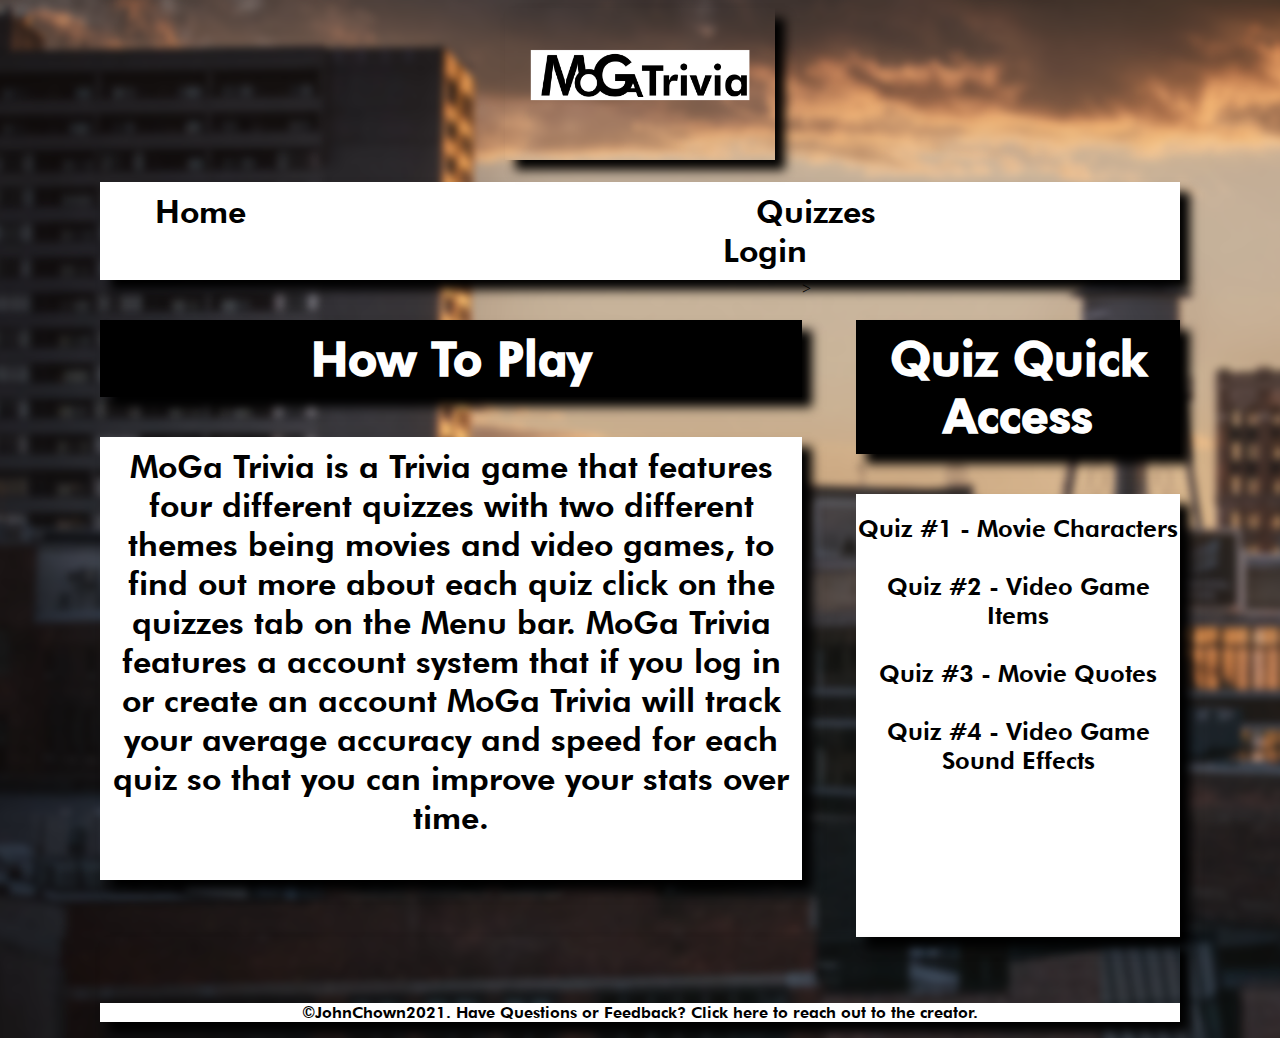
<file: index.html>
<!DOCTYPE html>

<html lang="en">
<head>
    <meta charset="UTF-8">
    <meta http-equiv="X-UA-Compatible" content="IE=edge">
    <meta name="viewport" content="width=device-width, initial-scale=1.0">
    <title>MoGa Trivia</title>
    <link rel="stylesheet" href="css/home_page_stylesheet.css">
</head>
<body>


    <header>
        <a class="img_link" href="/index.html"><img src="/images/webapp_logo_header.png" alt="webapp_logo_header" width="25%" height="25%"></a>
        <br><br>
        <nav>
            <a href="/index.html">Home</a>
            &nbsp;&nbsp;&nbsp;&nbsp;&nbsp;&nbsp;&nbsp;&nbsp;&nbsp;&nbsp;&nbsp;&nbsp;
            &nbsp;&nbsp;&nbsp;&nbsp;&nbsp;&nbsp;&nbsp;&nbsp;&nbsp;&nbsp;&nbsp;&nbsp;
            
            <a href="/html/quizzes_page.html">Quizzes</a>
            &nbsp;&nbsp;&nbsp;&nbsp;&nbsp;&nbsp;&nbsp;&nbsp;&nbsp;&nbsp;&nbsp;&nbsp;
            &nbsp;&nbsp;&nbsp;&nbsp;&nbsp;&nbsp;&nbsp;&nbsp;&nbsp;&nbsp;&nbsp;&nbsp;
            
            <a href="/html/login_page.html">Login</a>
        </nav>
    </header>


    <main>

       
        <section class="htp">

            <h2 class="head_htp">How To Play</h2>

            <p class="desc">
                MoGa Trivia is a Trivia game that features four different quizzes 
                with two different themes being movies and video games, 
                to find out more about each quiz click on the quizzes tab on the Menu bar. 
                MoGa Trivia features a account system that if you log in or create an account
                MoGa Trivia will track your average accuracy and speed for each quiz 
                so that you can improve your stats over time.
            </p>
 
        </section>

        <section class="qqa">
            
            <h2 class="head_qqa">Quiz Quick Access</h2>
            <div class="quiz_links">
                <!--Add Links to each individual quiz when finished with them, adding filler links for css purposes-->
                
            <a href="/html/quiz1.html">Quiz #1 - Movie Characters</a> <br><br>
            <a href="/html/quiz2.html">Quiz #2 - Video Game Items</a> <br><br>
            <a href="/html/quiz3.html">Quiz #3 - Movie Quotes</a> <br><br>
            <a href="/html/quiz4.html">Quiz #4 - Video Game Sound Effects</a>
            
            </div>
            
        </section>>
    
    </main>

    
    <footer>
        
        <p class="foot_p">&copy;JohnChown2021. Have Questions or Feedback? Click <a href="mailto:johnchown@oakland.edu">here</a> to reach out to the creator.</p>
       
    </footer>
</body>
</html>
</file>
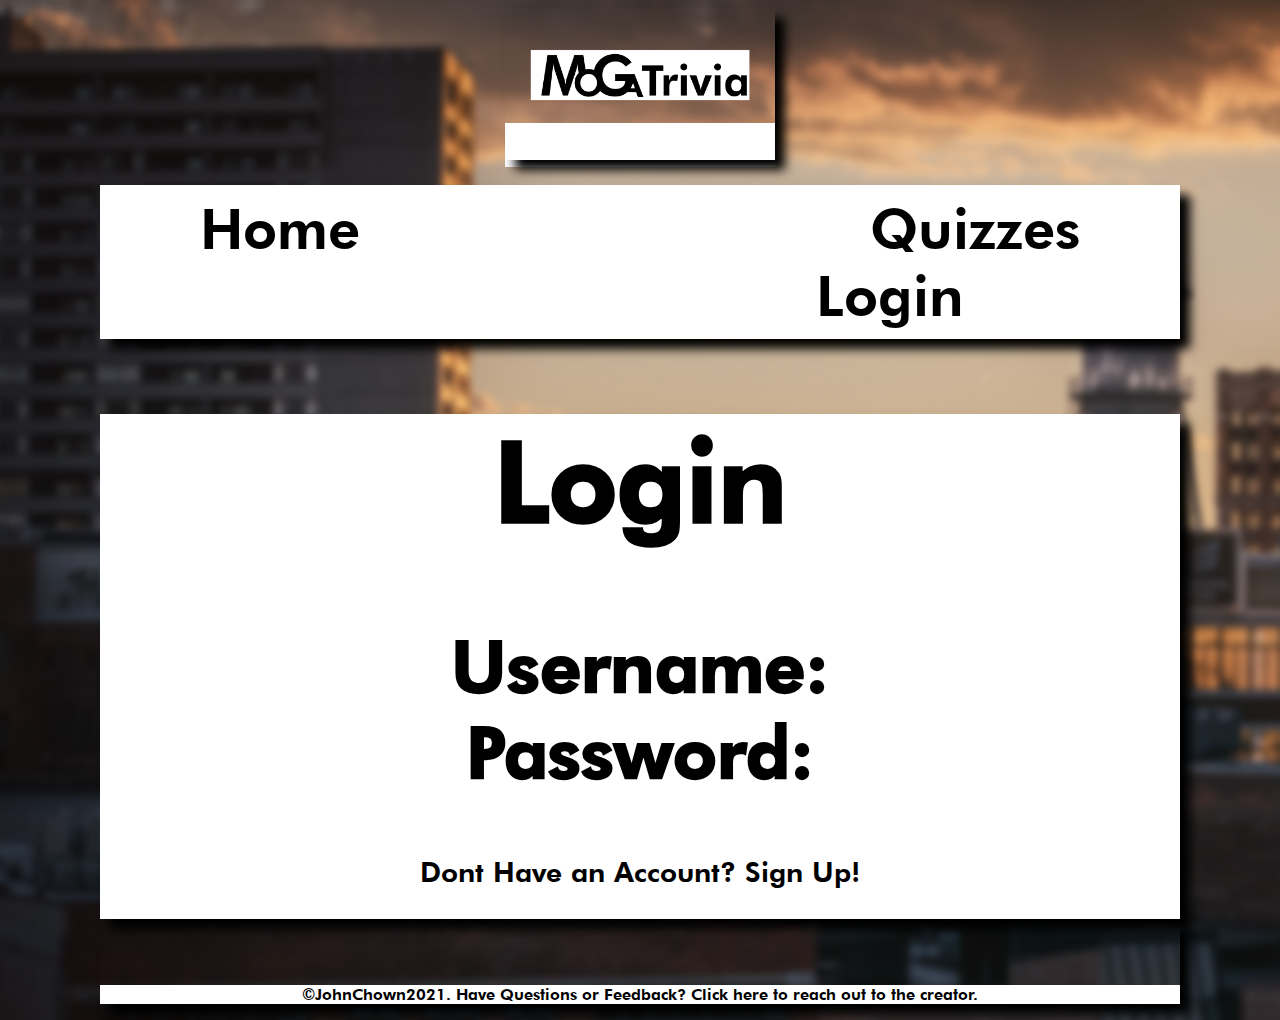
<file: html/login_page.html>
<!DOCTYPE html>
<!DOCTYPE html>
<html lang="en">
<head>
    <meta charset="UTF-8">
    <meta http-equiv="X-UA-Compatible" content="IE=edge">
    <meta name="viewport" content="width=device-width, initial-scale=1.0">
    <title>MoGa Trivia - Login</title>
    <link rel="stylesheet" href="/css/login_page_stylesheet.css">
</head>
<body>
    <header>
        <a class="img_link" href="/index.html"><img src="/images/webapp_logo_header.png" alt="webapp_logo_header" width="25%" height="25%"></a>
        <br><br>
        <nav>
            <a href="/index.html">Home</a>
            &nbsp;&nbsp;&nbsp;&nbsp;&nbsp;&nbsp;&nbsp;&nbsp;&nbsp;&nbsp;&nbsp;&nbsp;
            &nbsp;&nbsp;&nbsp;&nbsp;&nbsp;&nbsp;&nbsp;&nbsp;&nbsp;&nbsp;&nbsp;&nbsp;
            
            <a href="/html/quizzes_page.html">Quizzes</a>
            &nbsp;&nbsp;&nbsp;&nbsp;&nbsp;&nbsp;&nbsp;&nbsp;&nbsp;&nbsp;&nbsp;&nbsp;
            &nbsp;&nbsp;&nbsp;&nbsp;&nbsp;&nbsp;&nbsp;&nbsp;&nbsp;&nbsp;&nbsp;&nbsp;
            
            <a href="/html/login_page.html">Login</a>
        </nav>
    </header>

    <main>
        <h1>Login</h1>
        <h2>Username: <br>
            Password:
        </h2>

        <a href="/html/signup_page.html">Dont Have an Account? Sign Up!</a>
    </main>

    <footer>
        
        <p class="foot_p">&copy;JohnChown2021. Have Questions or Feedback? Click <a class="here" href="mailto:johnchown@oakland.edu">here</a> to reach out to the creator.</p>
       
    </footer>

</body>
</html>
</file>
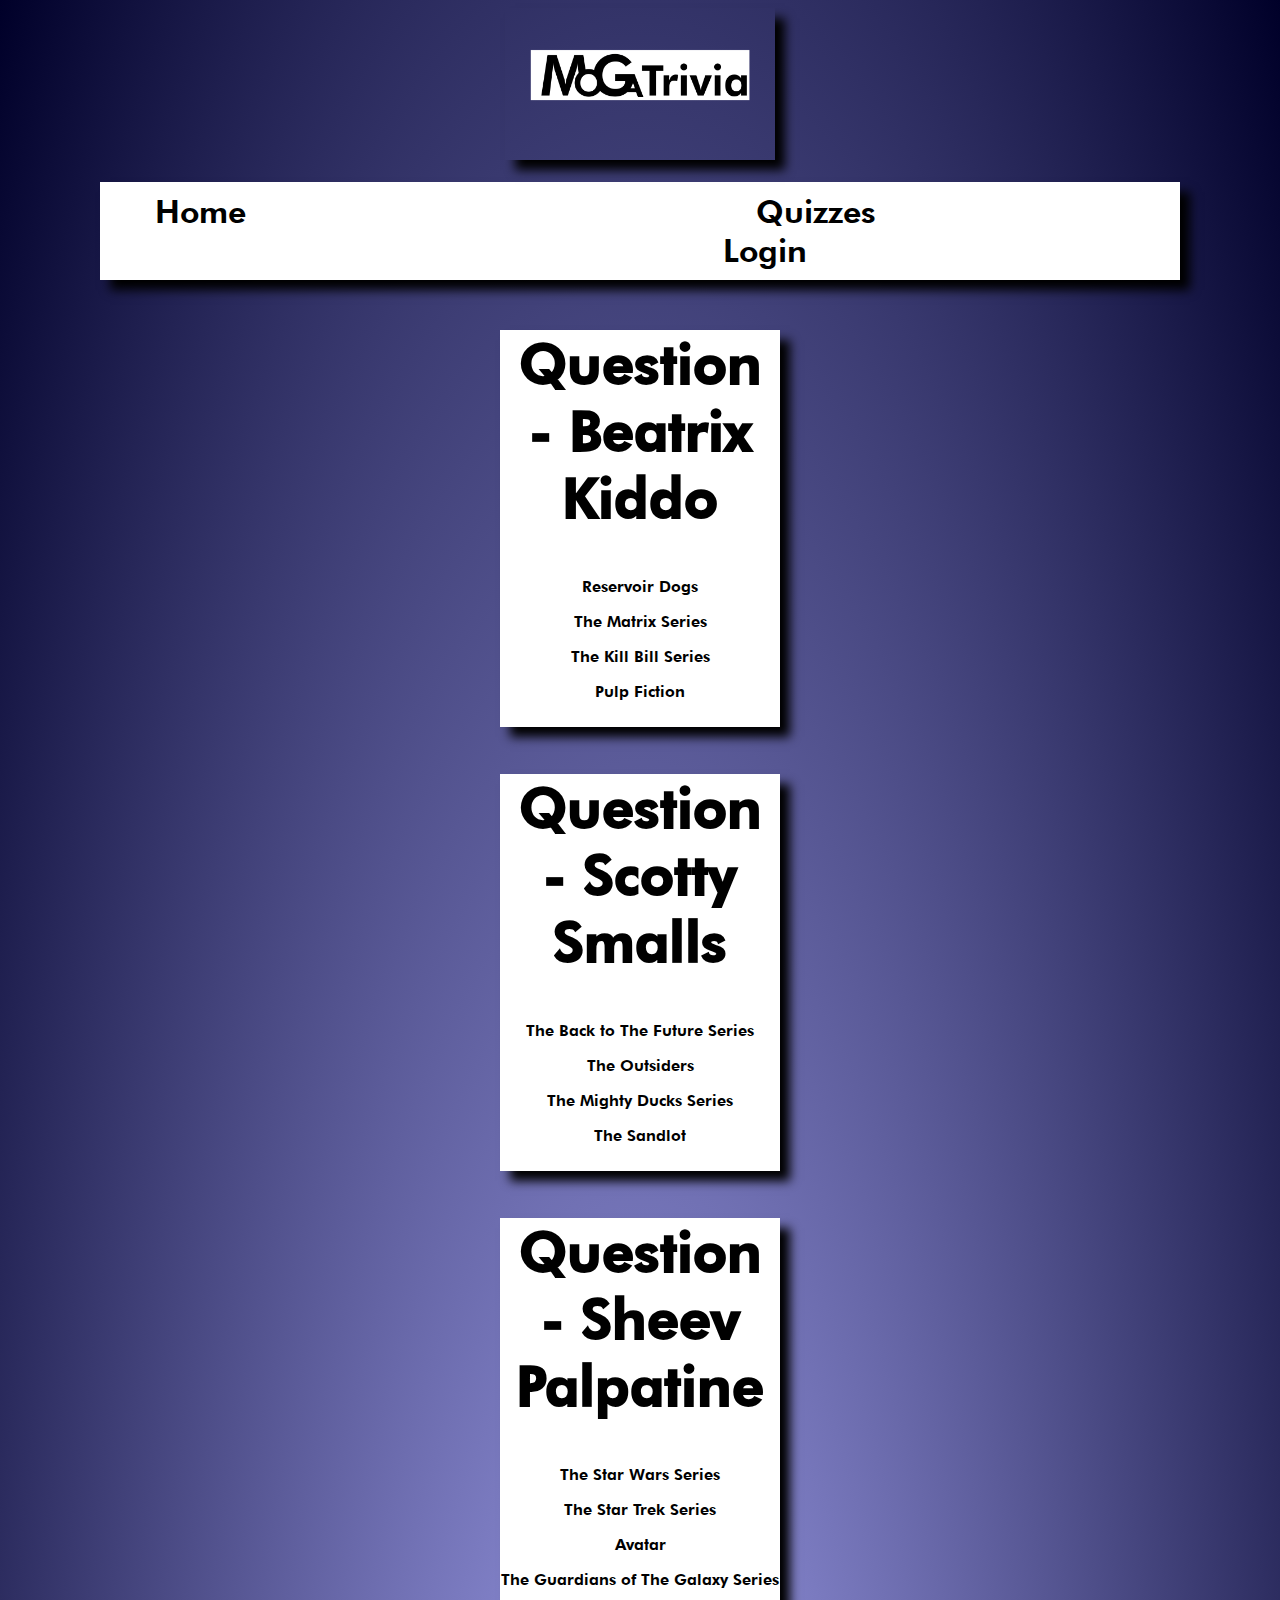
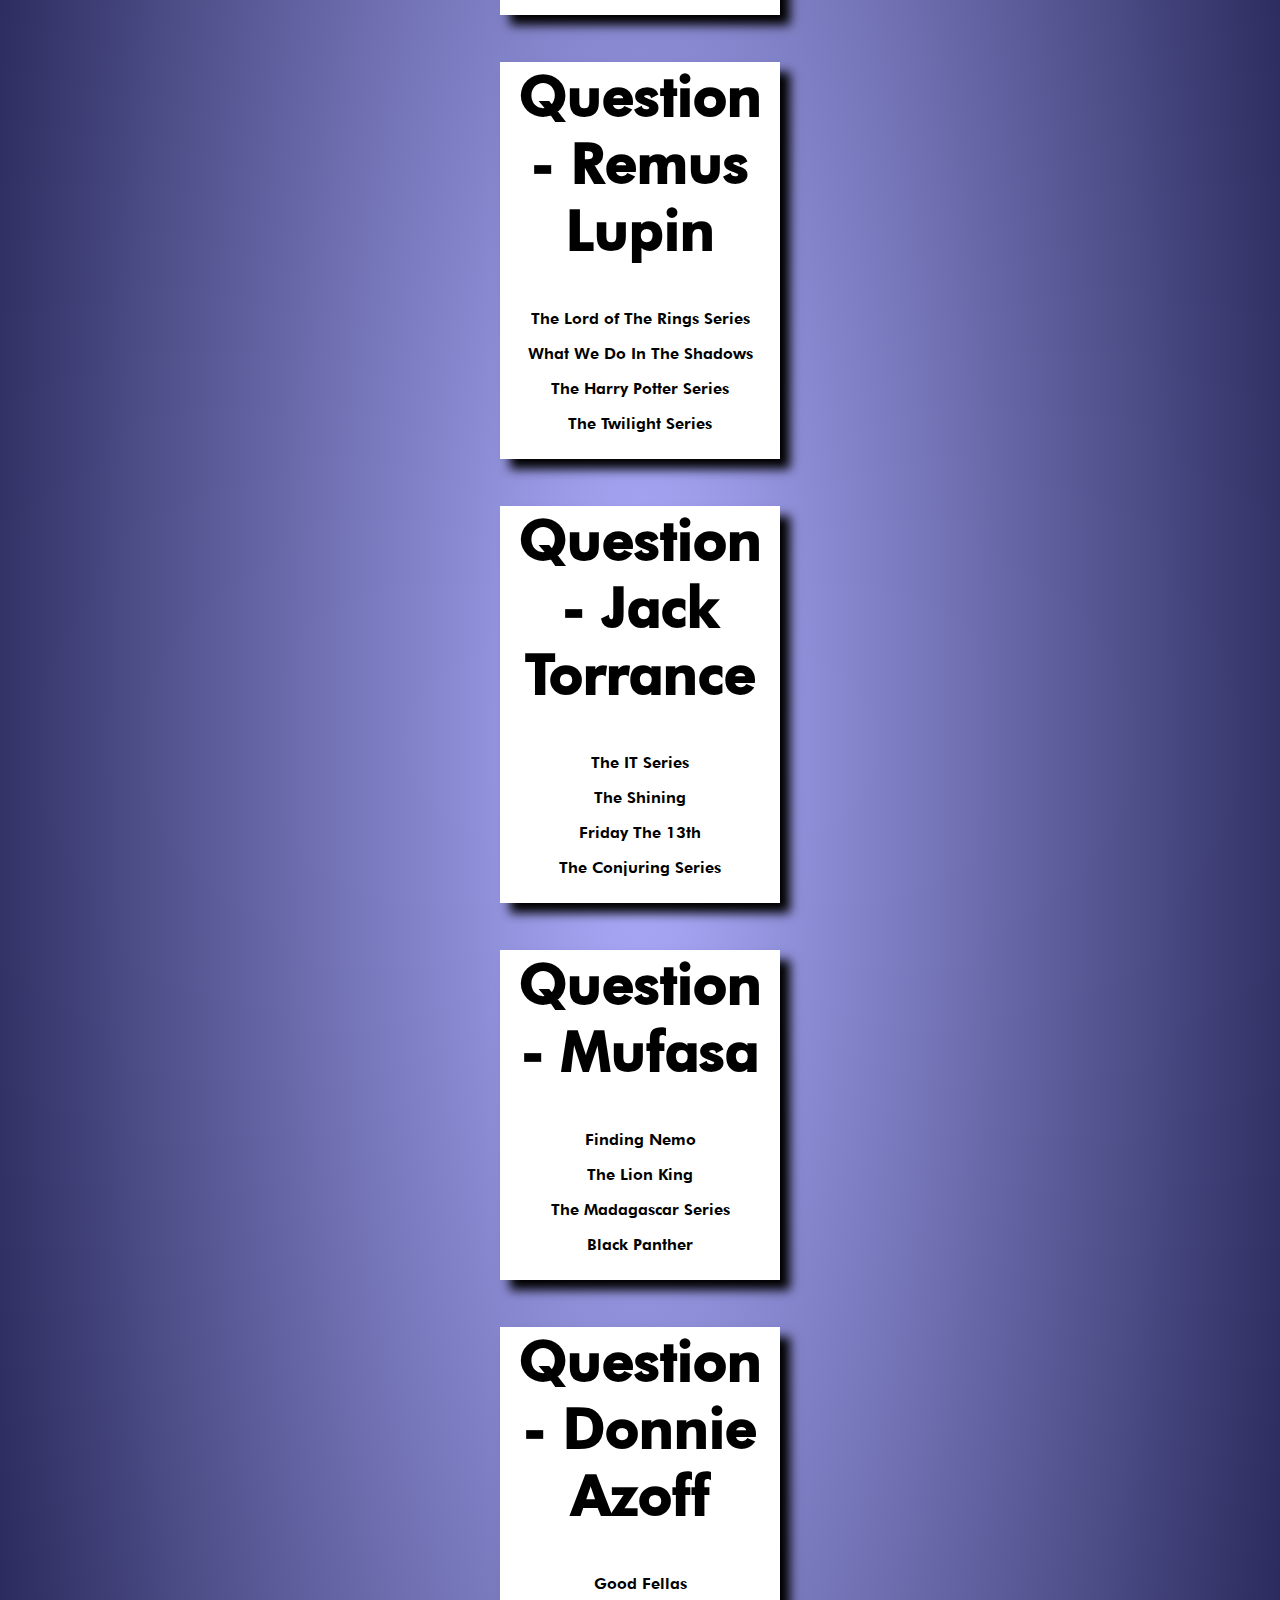
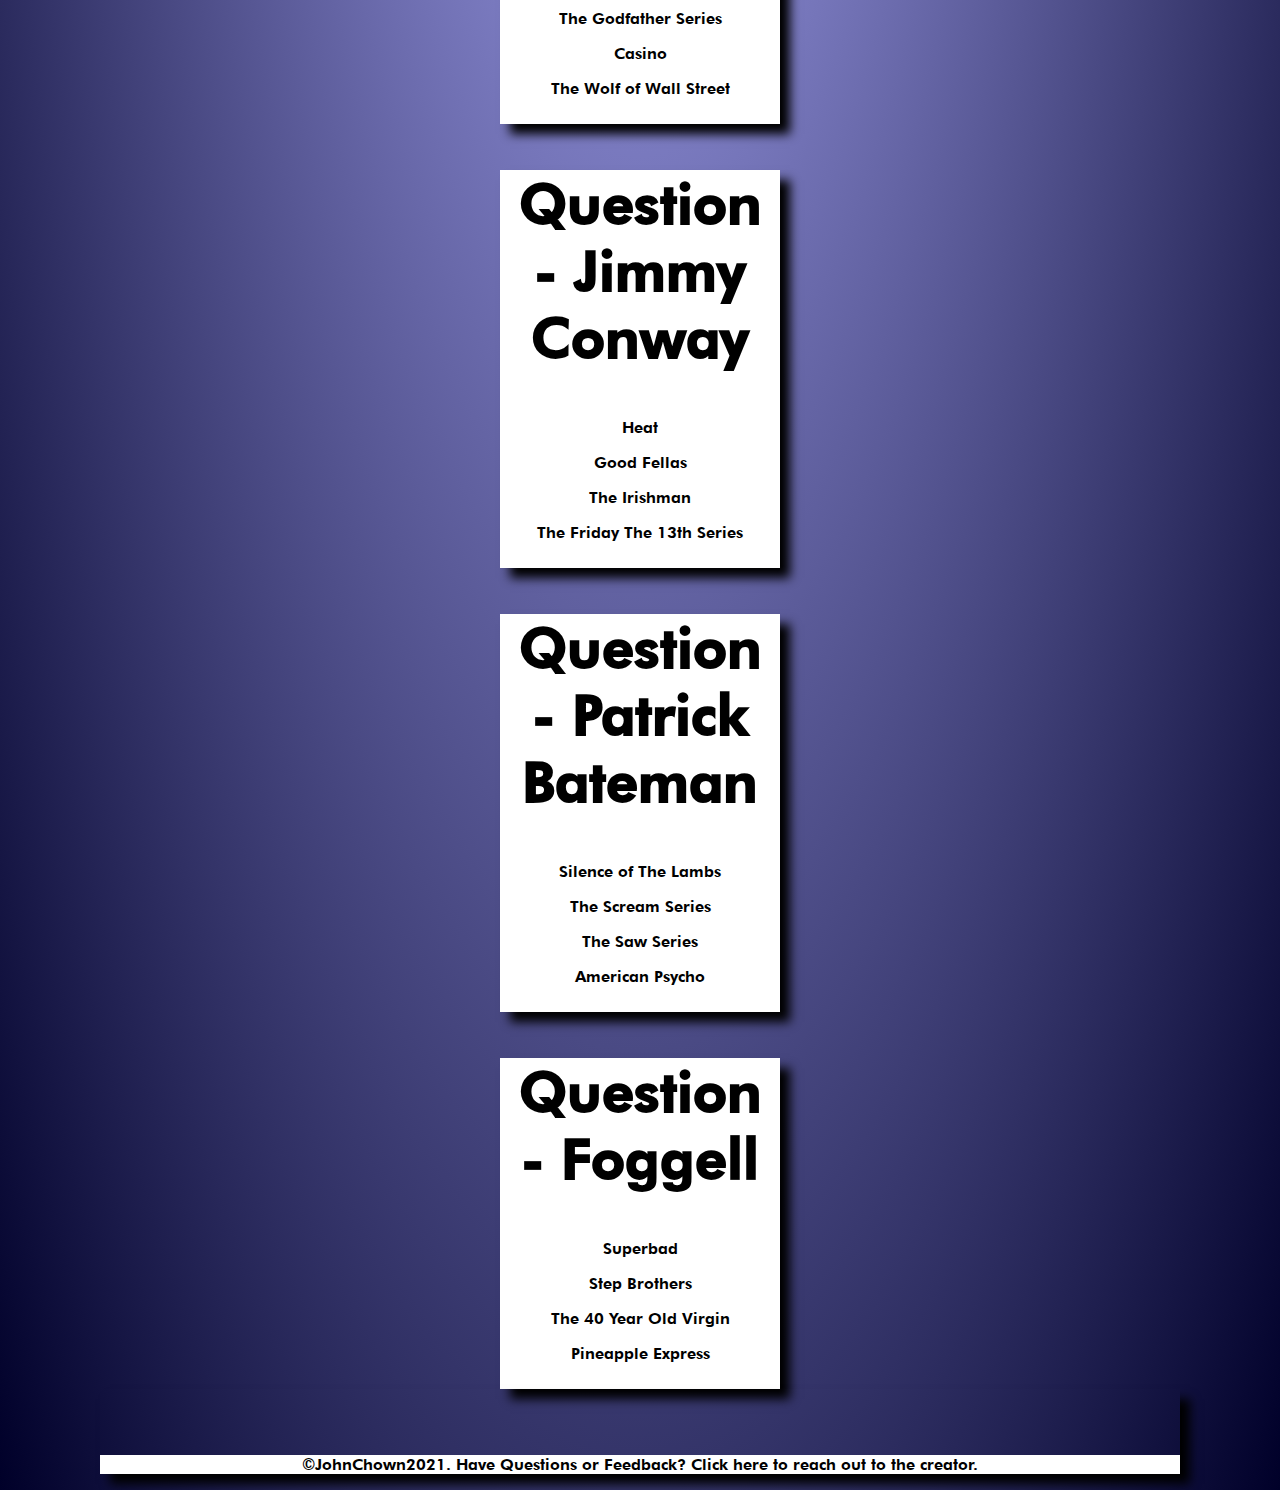
<file: html/quiz1.html>
<!DOCTYPE html>
<!DOCTYPE html>
<html lang="en">
<head>
    <meta charset="UTF-8">
    <meta http-equiv="X-UA-Compatible" content="IE=edge">
    <meta name="viewport" content="width=device-width, initial-scale=1.0">
    <title>MoGa Trivia - Quiz 1</title>
    <link rel="stylesheet" href="/css/text_quiz_stylesheet.css">
</head>
<body>
    <header>
        <a class="img_link" href="/index.html"><img src="/images/webapp_logo_header.png" alt="webapp_logo_header" width="25%" height="25%"></a>
        <br><br>
        <nav>
            <a href="/index.html">Home</a>
            &nbsp;&nbsp;&nbsp;&nbsp;&nbsp;&nbsp;&nbsp;&nbsp;&nbsp;&nbsp;&nbsp;&nbsp;
            &nbsp;&nbsp;&nbsp;&nbsp;&nbsp;&nbsp;&nbsp;&nbsp;&nbsp;&nbsp;&nbsp;&nbsp;
            
            <a href="/html/quizzes_page.html">Quizzes</a>
            &nbsp;&nbsp;&nbsp;&nbsp;&nbsp;&nbsp;&nbsp;&nbsp;&nbsp;&nbsp;&nbsp;&nbsp;
            &nbsp;&nbsp;&nbsp;&nbsp;&nbsp;&nbsp;&nbsp;&nbsp;&nbsp;&nbsp;&nbsp;&nbsp;
            
            <a href="/html/login_page.html">Login</a>
        </nav>
    </header>

    <main>
        <div class="q1">
            <h2>Question - Beatrix Kiddo</h2>
            <p id="q1_q1_a1">
            Reservoir Dogs
            </p>
            <p id="q1_q1_a2">
            The Matrix Series
            </p>
            <p id="q1_q1_a3">
            The Kill Bill Series
            </p>
            <p id="q1_q1_a4">
            Pulp Fiction
            </p>
        </div>
        
     
        <div class="q2">
            <h2>Question - Scotty Smalls</h2>
            <p id="q1_q2_a1">
               The Back to The Future Series
            </p>
            <p id="q1_q2_a2">
                The Outsiders
            </p>
            <p id="q1_q2_a3">
                The Mighty Ducks Series
            </p>
            <p id="q1_q2_a4">
                The Sandlot
            </p>
        </div>


        <div class="q3">
            <h2>Question - Sheev Palpatine</h2>
            <p id="q1_q3_a1">
                The Star Wars Series
            </p>
            <p id="q1_q3_a2">
                The Star Trek Series
            </p>
            <p id="q1_q3_a3">
                Avatar
            </p>
            <p id="q1_q3_a4">
                The Guardians of The Galaxy Series
            </p>
        </div>


        <div class="q4">
            <h2>Question - Remus Lupin</h2>
            <p id="q1_q4_a1">
                The Lord of The Rings Series
            </p>
            <p id="q1_q4_a2">
                What We Do In The Shadows
            </p>
            <p id="q1_q4_a3">
                The Harry Potter Series
            </p>
            <p id="q1_q4_a4">
                The Twilight Series
            </p>
        </div>


        <div class="q5">
            <h2>Question - Jack Torrance</h2>
            <p id="q1_q5_a1">
                The IT Series
            </p>
            <p id="q1_q5_a2">
                The Shining
            </p>
            <p id="q1_q5_a3">
                Friday The 13th
            </p>
            <p id="q1_q5_a4">
                The Conjuring Series
            </p>
        </div>


        <div class="q6">
            <h2>Question - Mufasa</h2>
            <p id="q1_q6_a1">
                Finding Nemo
            </p>
            <p id="q1_q6_a2">
                The Lion King
            </p>
            <p id="q1_q6_a3">
                The Madagascar Series
            </p>
            <p id="q1_q6_a4">
                Black Panther
            </p>
        </div>


        <div class="q7">
            <h2>Question - Donnie Azoff</h2>
            <p id="q1_q7_a1">
                Good Fellas
            </p>
            <p id="q1_q7_a2">
                The Godfather Series
            </p>
            <p id="q1_q7_a3">
                Casino
            </p>
            <p id="q1_q7_a4">
                The Wolf of Wall Street
            </p>
        </div>


        <div class="q8">
            <h2>Question - Jimmy Conway</h2>
            <p id="q1_q8_a1">
                Heat
            </p>
            <p id="q1_q8_a2">
                Good Fellas
            </p>
            <p id="q1_q8_a3">
                The Irishman
            </p>
            <p id="q1_q8_a4">
                The Friday The 13th Series
            </p>
        </div>


        <div class="q9">
            <h2>Question - Patrick Bateman</h2>
            <p id="q1_q9_a1">
                Silence of The Lambs
            </p>
            <p id="q1_q9_a2">
                The Scream Series
            </p>
            <p id="q1_q9_a3">
                The Saw Series
            </p>
            <p id="q1_q9_a4">
                American Psycho
            </p>
        </div>


        <div class="q10">
            <h2>Question - Foggell</h2>
            <p id="q1_q10_a1">
                Superbad
            </p>
            <p id="q1_q10_a2">
                Step Brothers
            </p>
            <p id="q1_q10_a3">
                The 40 Year Old Virgin
            </p>
            <p id="q1_q10_a4">
                Pineapple Express
            </p>
        </div>               
    </main>

    <footer>
        <p class="foot_p">&copy;JohnChown2021. Have Questions or Feedback? Click <a class="here" href="mailto:johnchown@oakland.edu">here</a> to reach out to the creator.</p>
    </footer>


</body>
</html>
</file>
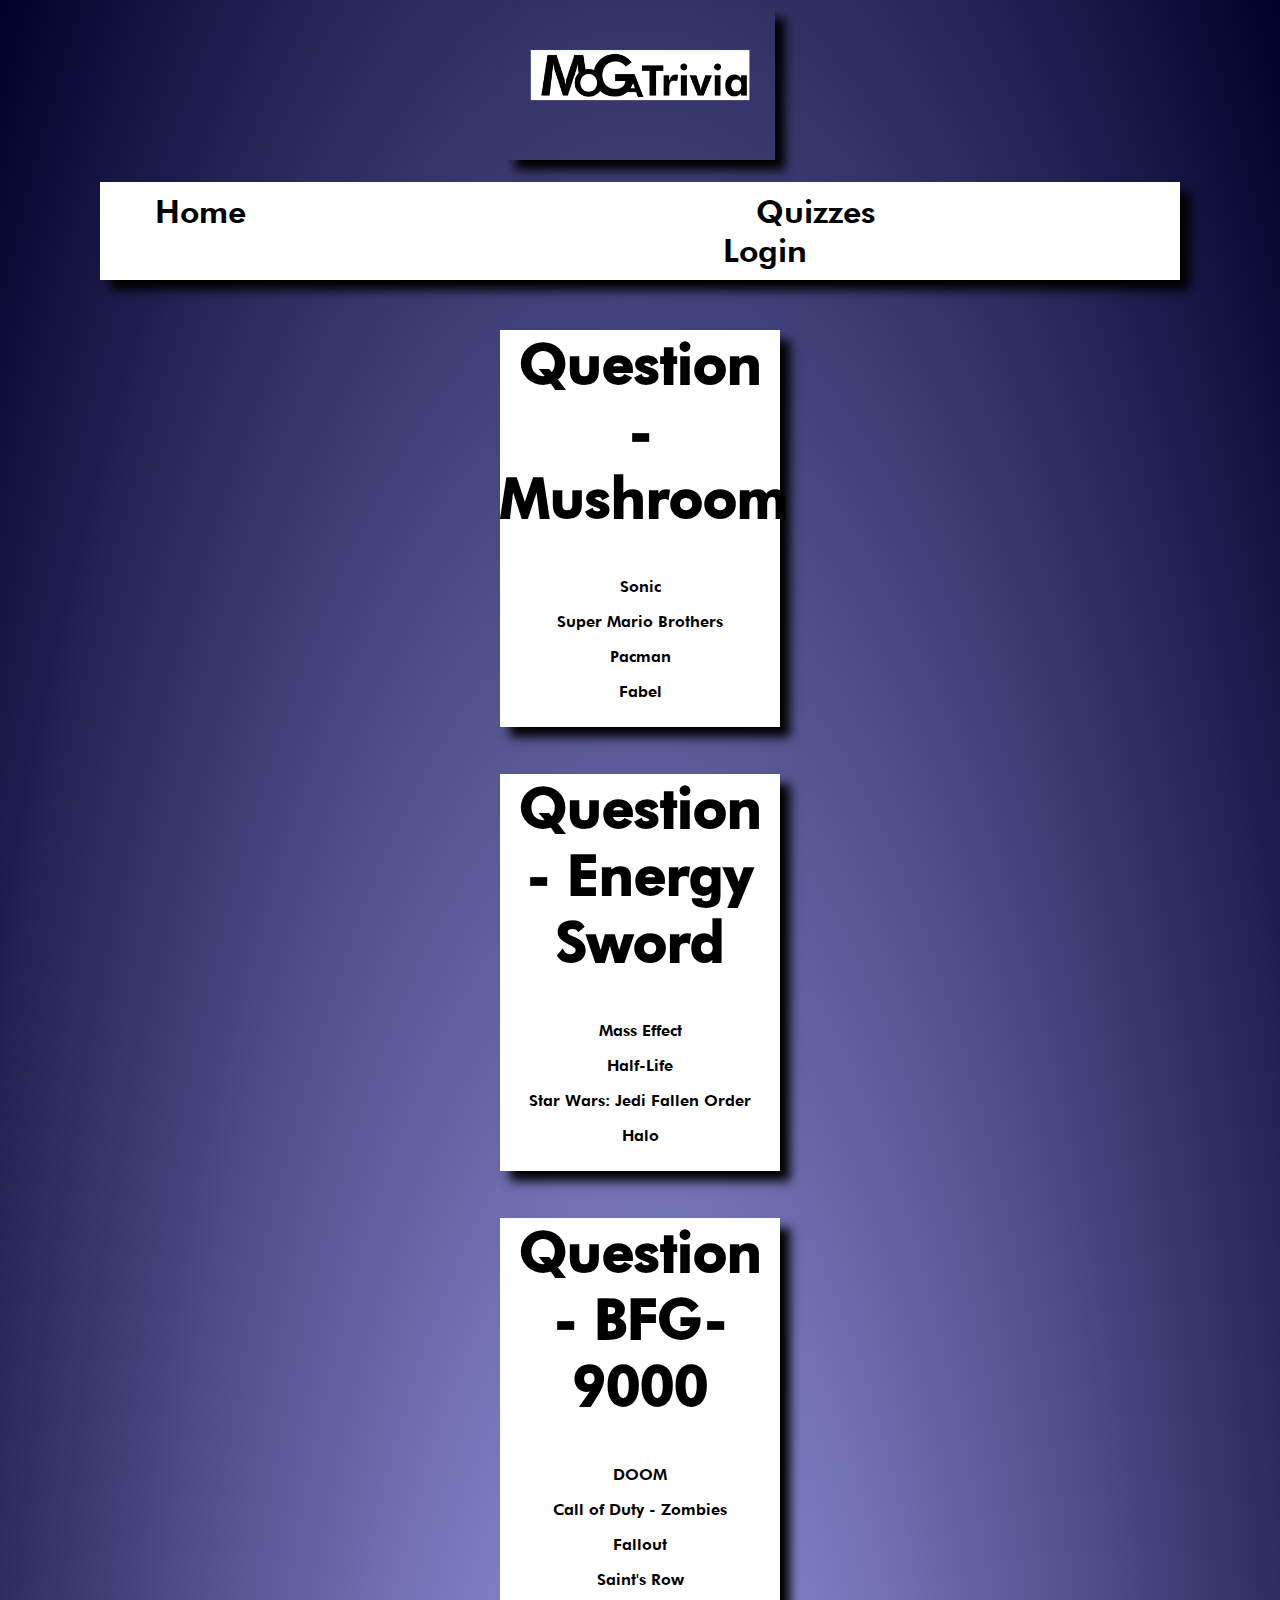
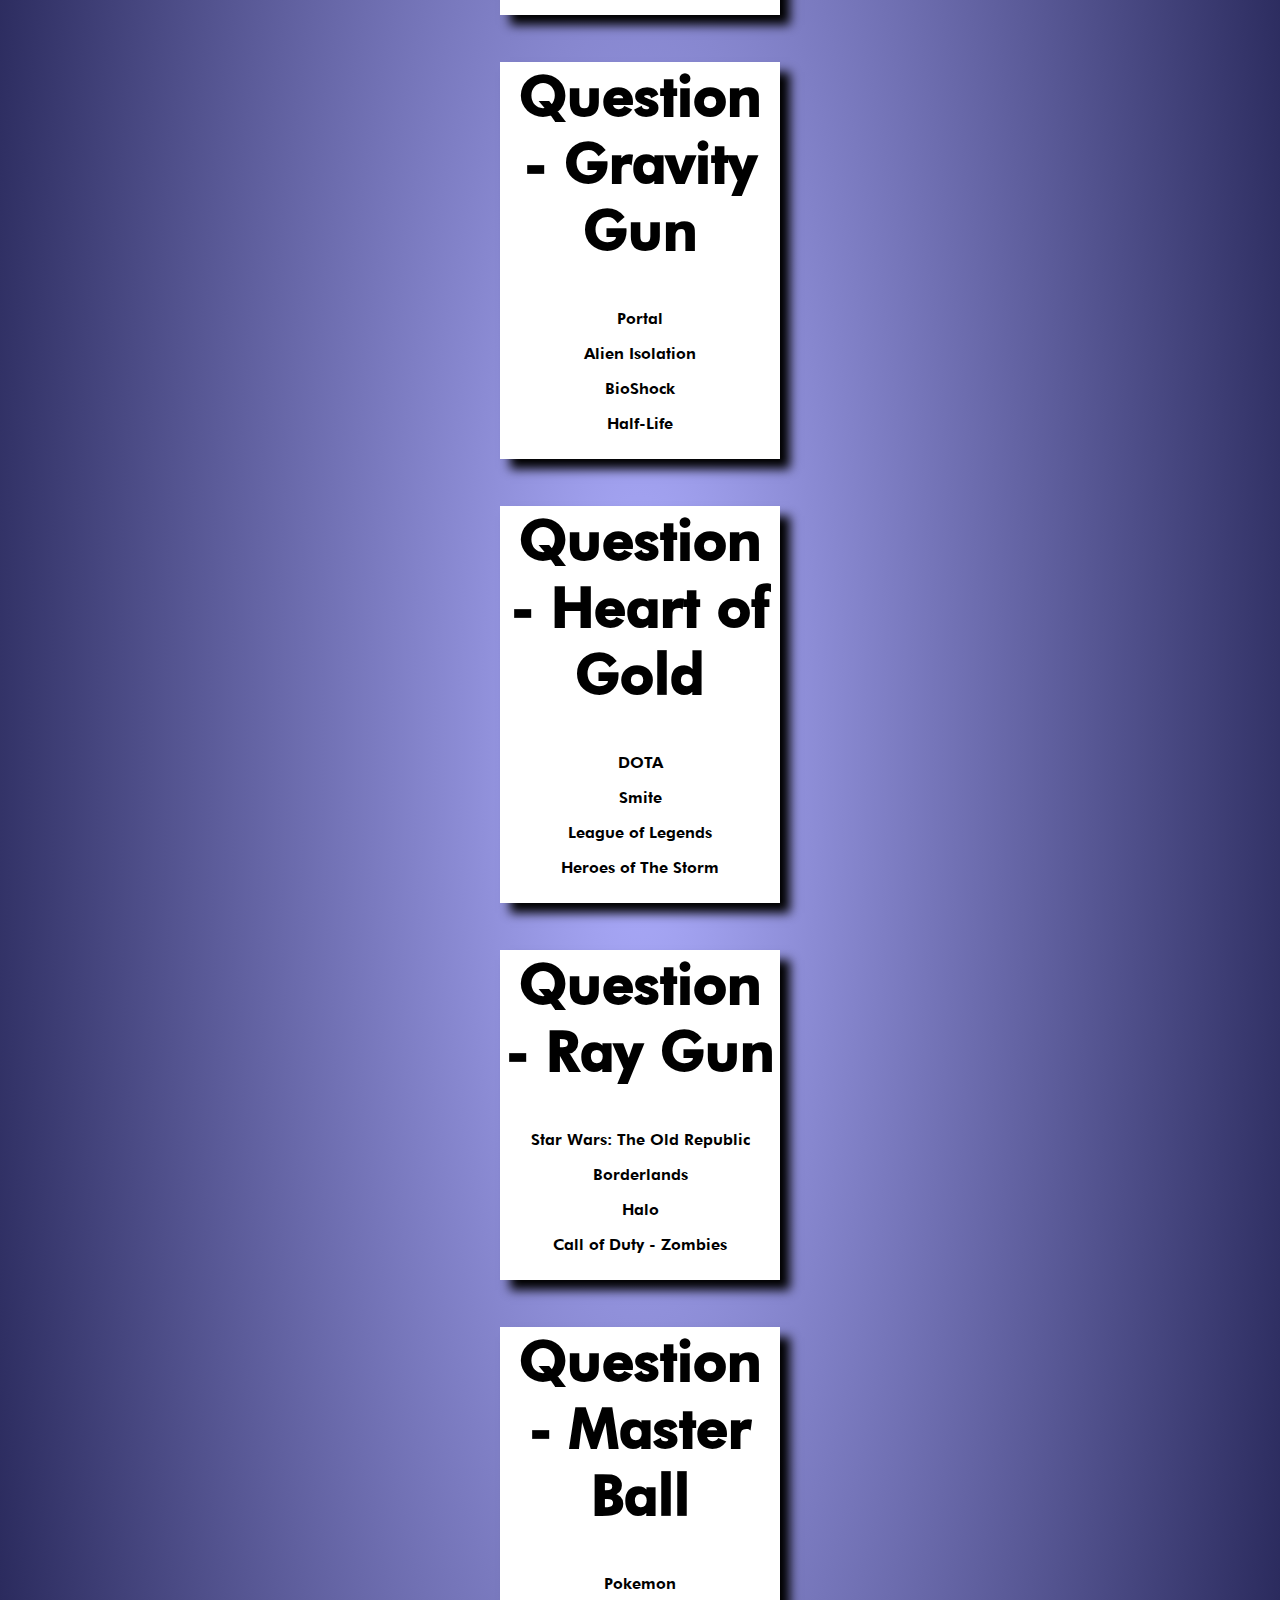
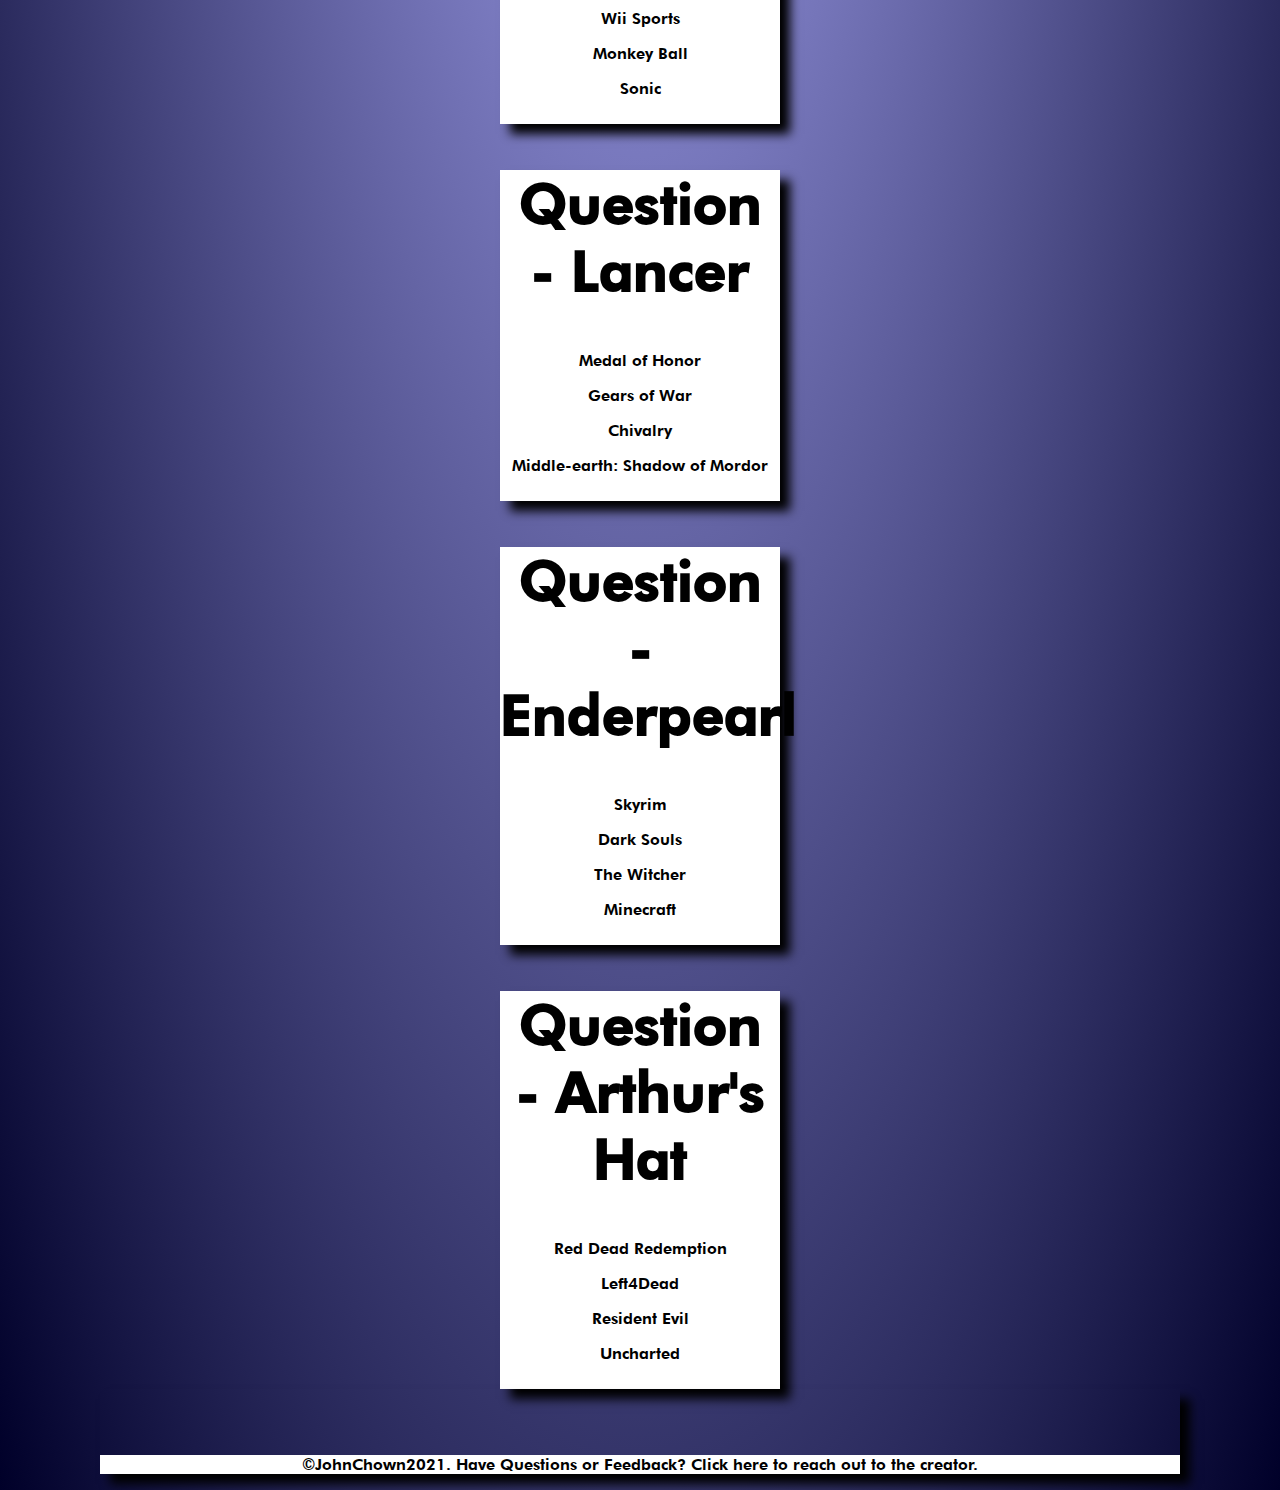
<file: html/quiz2.html>
<!DOCTYPE html>
<!DOCTYPE html>
<html lang="en">
<head>
    <meta charset="UTF-8">
    <meta http-equiv="X-UA-Compatible" content="IE=edge">
    <meta name="viewport" content="width=device-width, initial-scale=1.0">
    <title>MoGa Trivia - Quiz 2</title>
    <link rel="stylesheet" href="/css/text_quiz_stylesheet.css">
</head>
<body>
    
    <header>
        <a class="img_link" href="/index.html"><img src="/images/webapp_logo_header.png" alt="webapp_logo_header" width="25%" height="25%"></a>
        <br><br>
        <nav>
            <a href="/index.html">Home</a>
            &nbsp;&nbsp;&nbsp;&nbsp;&nbsp;&nbsp;&nbsp;&nbsp;&nbsp;&nbsp;&nbsp;&nbsp;
            &nbsp;&nbsp;&nbsp;&nbsp;&nbsp;&nbsp;&nbsp;&nbsp;&nbsp;&nbsp;&nbsp;&nbsp;
            
            <a href="/html/quizzes_page.html">Quizzes</a>
            &nbsp;&nbsp;&nbsp;&nbsp;&nbsp;&nbsp;&nbsp;&nbsp;&nbsp;&nbsp;&nbsp;&nbsp;
            &nbsp;&nbsp;&nbsp;&nbsp;&nbsp;&nbsp;&nbsp;&nbsp;&nbsp;&nbsp;&nbsp;&nbsp;
            
            <a href="/html/login_page.html">Login</a>
        </nav>
    </header>

    <main>
        <div class="q1">
            <h2>Question - Mushroom</h2>
            <p id="q2_q1_a1">
            Sonic
            </p>
            <p id="q2_q1_a2">
            Super Mario Brothers
            </p>
            <p id="q2_q1_a3">
            Pacman
            </p>
            <p id="q2_q1_a2">
            Fabel
            </p>
        </div>
        
     
        <div class="q2">
            <h2>Question - Energy Sword</h2>
            <p id="q2_q2_a1">
               Mass Effect
            </p>
            <p id="q2_q2_a2">
                Half-Life
            </p>
            <p id="q2_q2_a3">
                Star Wars: Jedi Fallen Order
            </p>
            <p id="q2_q2_a4">
                Halo
            </p>
        </div>


        <div class="q3">
            <h2>Question - BFG-9000</h2>
            <p id="q2_q3_a1">
                DOOM
            </p>
            <p id="q2_q3_a2">
                Call of Duty - Zombies
            </p>
            <p id="q2_q3_a3">
                Fallout
            </p>
            <p id="q2_q3_a4">
                Saint's Row
            </p>
        </div>


        <div class="q4">
            <h2>Question - Gravity Gun</h2>
            <p id="q2_q4_a1">
                Portal
            </p>
            <p id="q2_q4_a2">
                Alien Isolation
            </p>
            <p id="q2_q4_a3">
                BioShock
            </p>
            <p id="q2_q4_a4">
                Half-Life
            </p>
        </div>


        <div class="q5">
            <h2>Question - Heart of Gold</h2>
            <p id="q2_q5_a1">
                DOTA
            </p>
            <p id="q2_q5_a2">
                Smite
            </p>
            <p id="q2_q5_a3">
                League of Legends
            </p>
            <p id="q2_q5_a4">
                Heroes of The Storm
            </p>
        </div>


        <div class="q6">
            <h2>Question - Ray Gun</h2>
            <p id="q2_q6_a1">
                Star Wars: The Old Republic
            </p>
            <p id="q2_q6_a2">
                Borderlands
            </p>
            <p id="q2_q6_a3">
                Halo
            </p>
            <p id="q2_q6_a4">
                Call of Duty - Zombies
            </p>
        </div>


        <div class="q7">
            <h2>Question - Master Ball</h2>
            <p id="q2_q7_a1">
               Pokemon
            </p>
            <p id="q2_q7_a2">
                Wii Sports
            </p>
            <p id="q2_q7_a3">
                Monkey Ball
            </p>
            <p id="q2_q7_a4">
                Sonic
            </p>
        </div>


        <div class="q8">
            <h2>Question - Lancer</h2>
            <p id="q2_q8_a1">
                Medal of Honor
            </p>
            <p id="q2_q8_a2">
                Gears of War
            </p>
            <p id="q2_q8_a3">
                Chivalry
            </p>
            <p id="q2_q8_a4">
                Middle-earth: Shadow of Mordor
            </p>
        </div>


        <div class="q9">
            <h2>Question - Enderpearl</h2>
            <p id="q2_q9_a1">
                Skyrim
            </p>
            <p id="q2_q9_a2">
                Dark Souls
            </p>
            <p id="q2_q9_a3">
                The Witcher
            </p>
            <p id="q2_q9_a4">
                Minecraft
            </p>
        </div>


        <div class="q10">
            <h2>Question - Arthur's Hat</h2>
            <p id="q2_q10_a1">
                Red Dead Redemption
            </p>
            <p id="q2_q10_a2">
                Left4Dead
            </p>
            <p id="q2_q10_a3">
                Resident Evil
            </p>
            <p id="q2_q10_a4">
                Uncharted
            </p>
        </div>


                                
    </main>

    <footer>
        <p class="foot_p">&copy;JohnChown2021. Have Questions or Feedback? Click <a class="here" href="mailto:johnchown@oakland.edu">here</a> to reach out to the creator.</p>
    </footer>

</body>
</html>
</file>
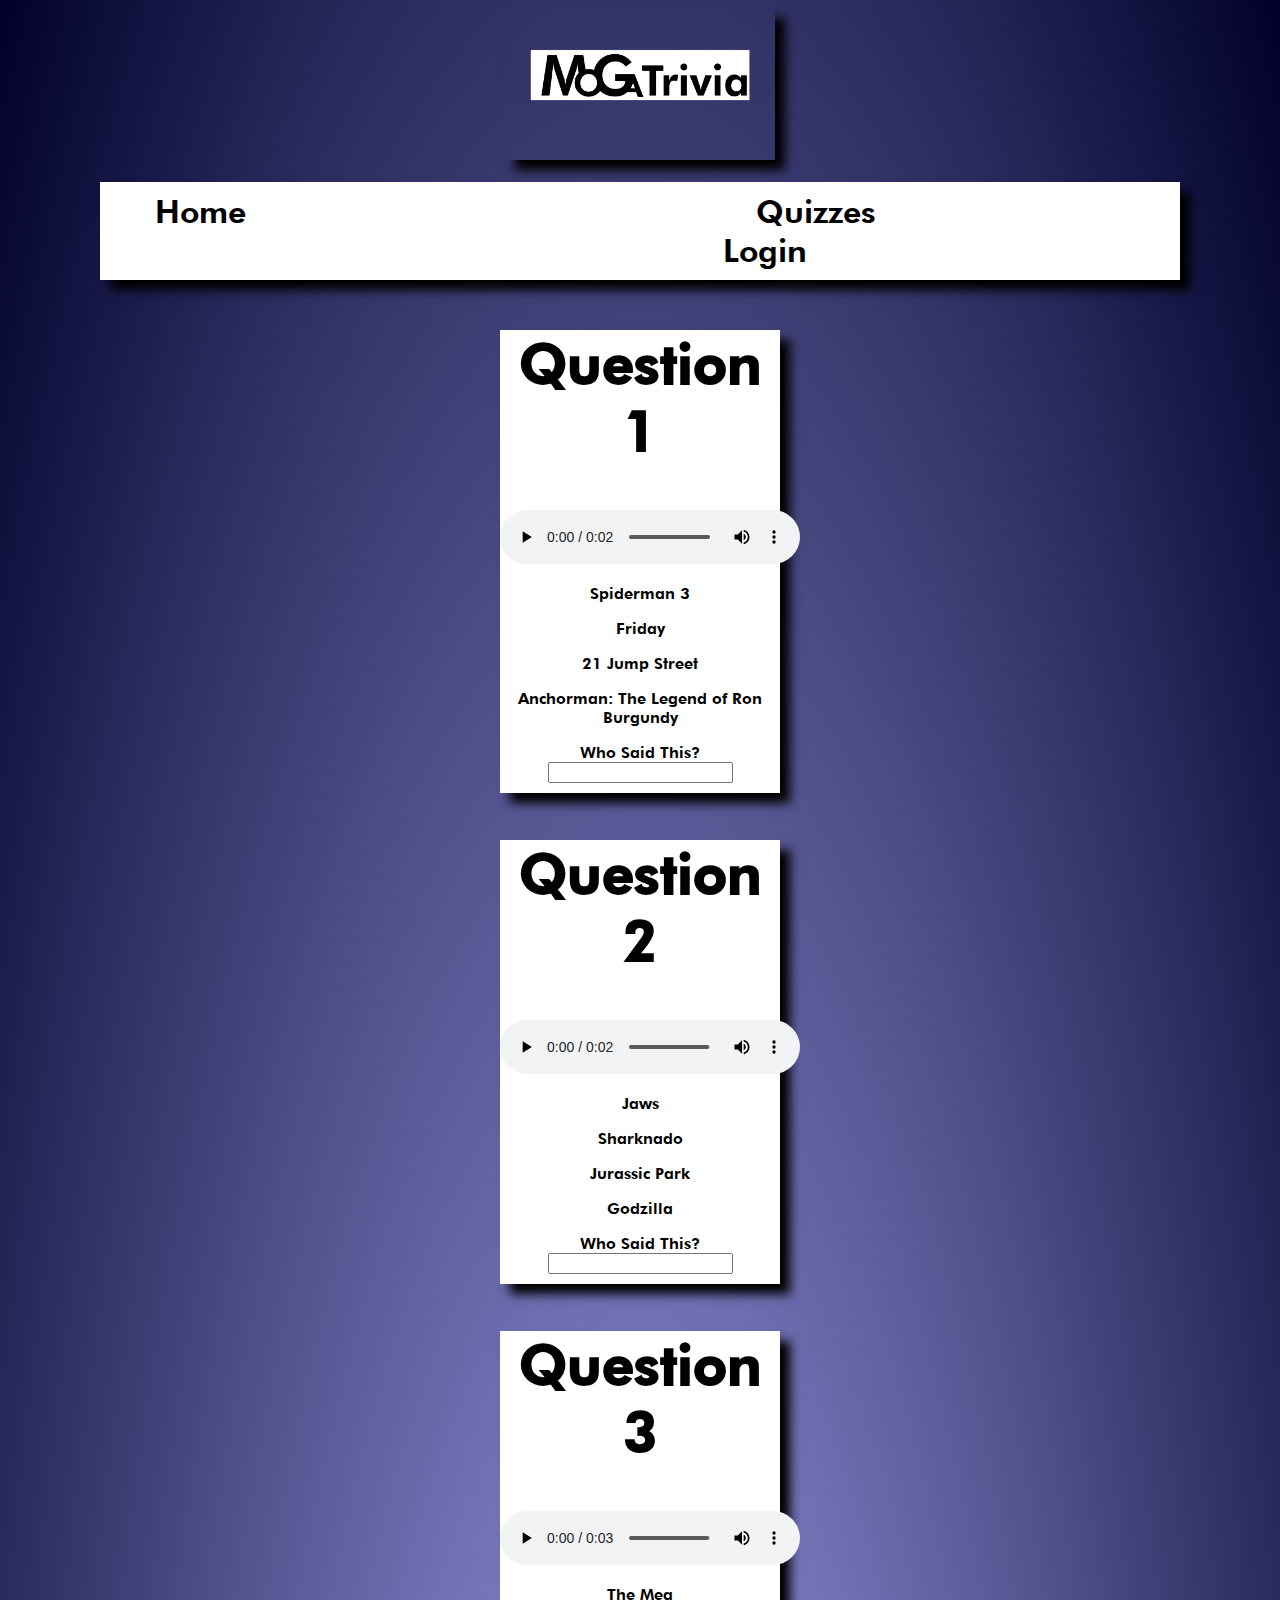
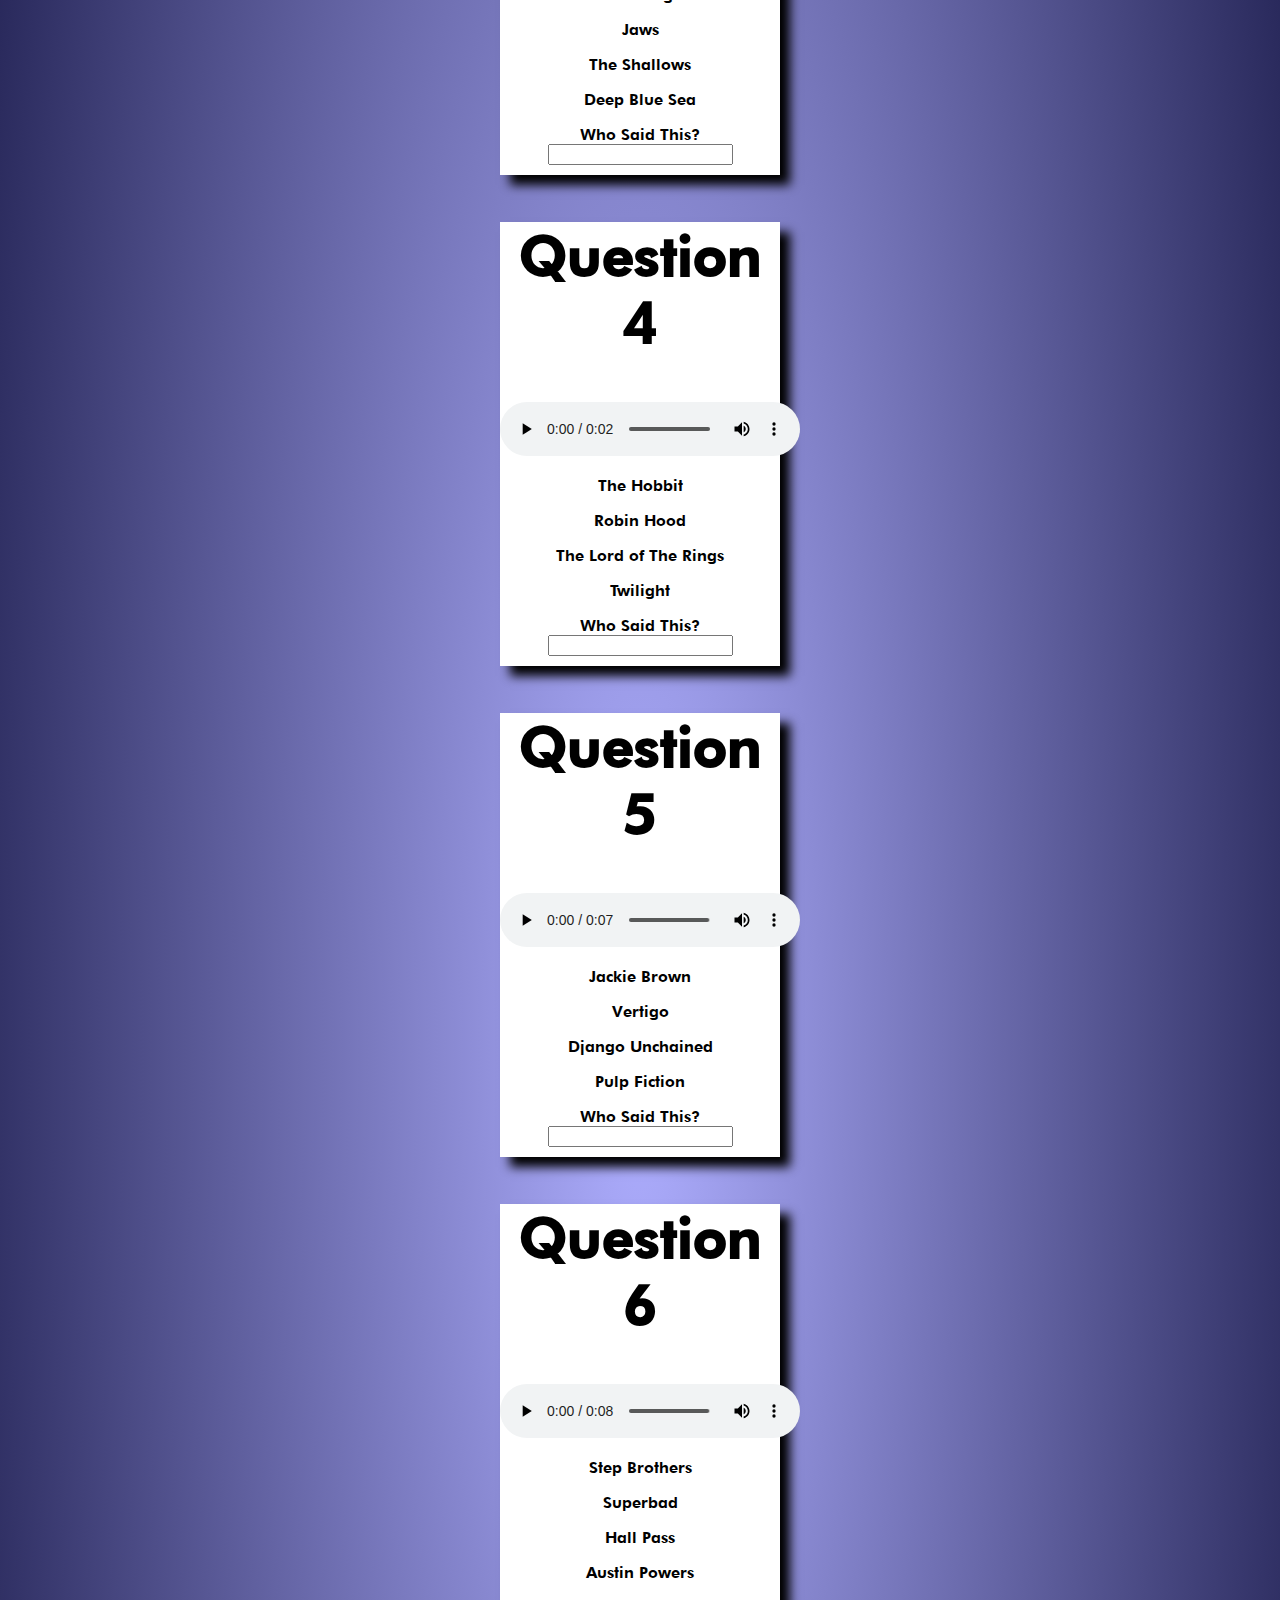
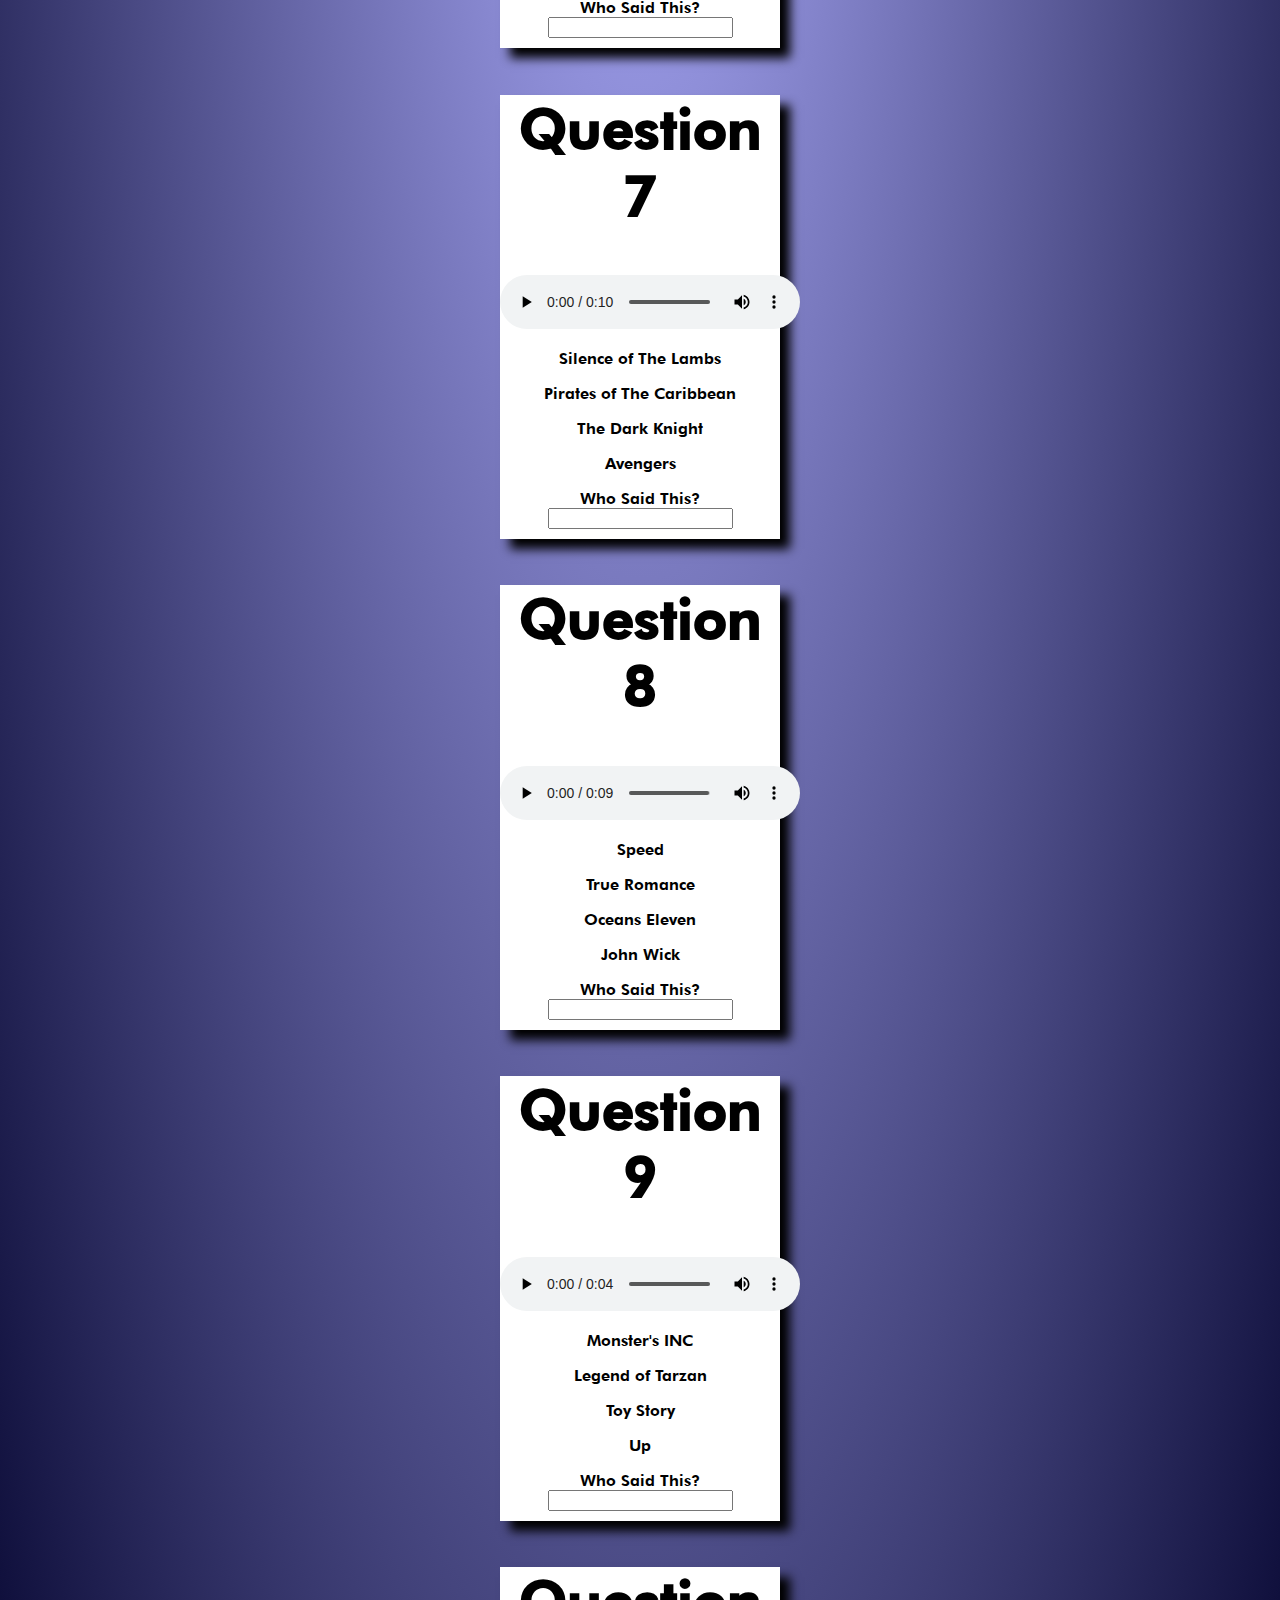
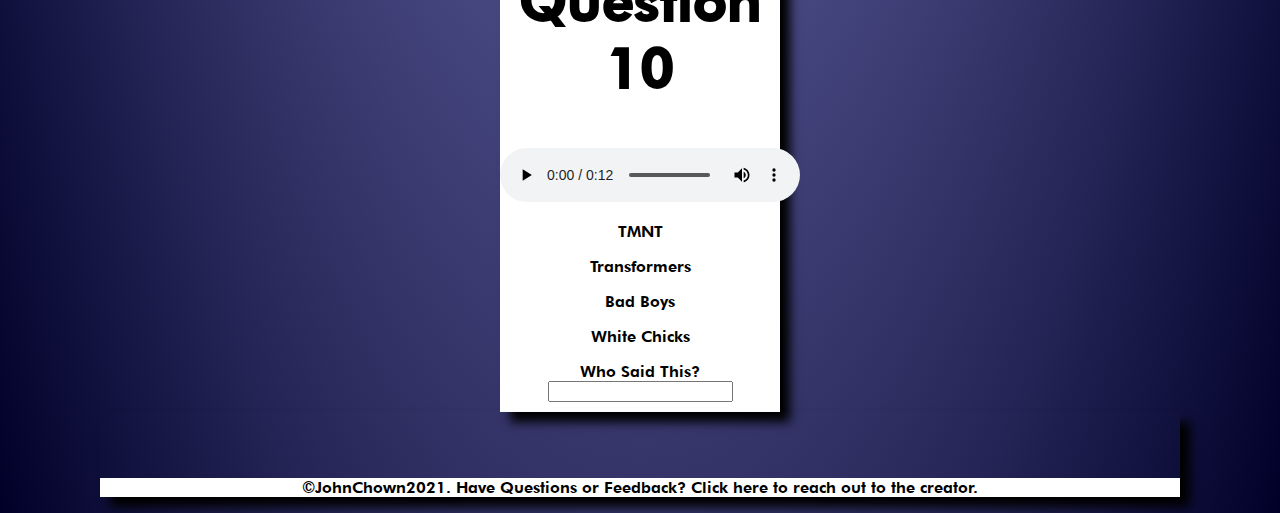
<file: html/quiz3.html>
<!DOCTYPE html>
<!DOCTYPE html>
<html lang="en">
<head>
    <meta charset="UTF-8">
    <meta http-equiv="X-UA-Compatible" content="IE=edge">
    <meta name="viewport" content="width=device-width, initial-scale=1.0">
    <title>MoGa Trivia - Quiz 3</title>
    <link rel="stylesheet" href="/css/audio_quiz_stylesheet.css">
</head>
<body>


    <header>
        <a class="img_link" href="/index.html"><img src="/images/webapp_logo_header.png" alt="webapp_logo_header" width="25%" height="25%"></a>
        <br><br>
        <nav>
            <a href="/index.html">Home</a>
            &nbsp;&nbsp;&nbsp;&nbsp;&nbsp;&nbsp;&nbsp;&nbsp;&nbsp;&nbsp;&nbsp;&nbsp;
            &nbsp;&nbsp;&nbsp;&nbsp;&nbsp;&nbsp;&nbsp;&nbsp;&nbsp;&nbsp;&nbsp;&nbsp;
            
            <a href="/html/quizzes_page.html">Quizzes</a>
            &nbsp;&nbsp;&nbsp;&nbsp;&nbsp;&nbsp;&nbsp;&nbsp;&nbsp;&nbsp;&nbsp;&nbsp;
            &nbsp;&nbsp;&nbsp;&nbsp;&nbsp;&nbsp;&nbsp;&nbsp;&nbsp;&nbsp;&nbsp;&nbsp;
            
            <a href="/html/login_page.html">Login</a>
        </nav>
    </header>


    <main>
        <div class="q1">
            <h2>Question 1</h2>
            <audio src="/audio/movieq1.m4a" controls></audio>
            <p id="q3_q1_a1">
                Spiderman 3
            </p>
            <p id="q3_q1_a2">
                Friday
            </p>
            <p id="q3_q1_a3">
                21 Jump Street
            </p>
            <p id="q3_q1_a4">
                Anchorman: The Legend of Ron Burgundy
            </p>
            <label for="wq1">Who Said This?</label>
            <input type="text" name="wq1">
        </div>

        <div class="q2">
            <h2>Question 2</h2>
            <audio src="/audio/movieq2.m4a" controls></audio>
            <p id="q3_q2_a1">
                Jaws
            </p>
            <p id="q3_q1_a2">
                Sharknado
            </p>
            <p id="q3_q1_a3">
                Jurassic Park
            </p>
            <p id="q3_q1_a4">
                Godzilla
            </p>
            <label for="wq2">Who Said This?</label>
            <input type="text" name="wq2">
        </div>

        <div class="q3">
            <h2>Question 3</h2>
            <audio src="/audio/movieq3.m4a" controls></audio>
            <p id="q3_q3_a1">
                The Meg
            </p>
            <p id="q3_q3_a2">
                Jaws
            </p>
            <p id="q3_q3_a3">
                The Shallows
            </p>
            <p id="q3_q3_a4">
                Deep Blue Sea
            </p>
            <label for="wq3">Who Said This?</label>
            <input type="text" name="wq3">
        </div>

        <div class="q4">
            <h2>Question 4</h2>
            <audio src="/audio/movieq4.m4a" controls></audio>
            <p id="q3_q4_a1">
                The Hobbit
            </p>
            <p id="q3_q4_a2">
                Robin Hood
            </p>
            <p id="q3_q4_a3">
                The Lord of The Rings
            </p>
            <p id="q3_q4_a4">
                Twilight
            </p>
            <label for="wq4">Who Said This?</label>
            <input type="text" name="wq4">
        </div>

        <div class="q5">
            <h2>Question 5</h2>
            <audio src="/audio/movieq5.m4a" controls></audio>
            <p id="q3_q5_a1">
                Jackie Brown
            </p>
            <p id="q3_q5_a2">
                Vertigo
            </p>
            <p id="q3_q5_a3">
                Django Unchained
            </p>
            <p id="q3_q5_a4">
                Pulp Fiction
            </p>
            <label for="wq5">Who Said This?</label>
            <input type="text" name="wq5">
        </div>

        <div class="q6">
            <h2>Question 6</h2>
            <audio src="/audio/movieq6.m4a" controls></audio>
            <p id="q3_q6_a1">
                Step Brothers
            </p>
            <p id="q3_q6_a2">
                Superbad
            </p>
            <p id="q3_q6_a3">
                Hall Pass
            </p>
            <p id="q3_q6_a4">
                Austin Powers
            </p>
            <label for="wq6">Who Said This?</label>
            <input type="text" name="wq6">
        </div>

        <div class="q7">
            <h2>Question 7</h2>
            <audio src="/audio/movieq7.mp3" controls></audio>
            <p id="q3_q7_a1">
                Silence of The Lambs
            </p>
            <p id="q3_q7_a2">
                Pirates of The Caribbean
            </p>
            <p id="q3_q7_a3">
                The Dark Knight
            </p>
            <p id="q3_q7_a4">
                Avengers
            </p>
            <label for="wq7">Who Said This?</label>
            <input type="text" name="wq7">
        </div>

        <div class="q8">
            <h2>Question 8</h2>
            <audio src="/audio/movieq8.mp3" controls></audio>
            <p id="q3_q8_a1">
                Speed
            </p>
            <p id="q3_q8_a2">
                True Romance
            </p>
            <p id="q3_q8_a3">
                Oceans Eleven
            </p>
            <p id="q3_q8_a4">
                John Wick
            </p>
            <label for="wq8">Who Said This?</label>
            <input type="text" name="wq8">
        </div>

        <div class="q9">
            <h2>Question 9</h2>
            <audio src="/audio/movieq9.mp3" controls></audio>
            <p id="q3_q9_a1">
                Monster's INC
            </p>
            <p id="q3_q9_a2">
                Legend of Tarzan
            </p>
            <p id="q3_q9_a3">
                Toy Story
            </p>
            <p id="q3_q9_a4">
                Up
            </p>
            <label for="wq9">Who Said This?</label>
            <input type="text" name="wq9">
        </div>

        <div class="q10">
            <h2>Question 10</h2>
            <audio src="/audio/movieq10.m4a" controls></audio>
            <p id="q3_q10_a1">
                TMNT
            </p>
            <p id="q3_q10_a2">
                Transformers
            </p>
            <p id="q3_q10_a3">
                Bad Boys
            </p>
            <p id="q3_q10_a4">
                White Chicks
            </p>
            <label for="wq10">Who Said This?</label>
            <input type="text" name="wq10">
        </div>
    </main>

    <footer>
        <p class="foot_p">&copy;JohnChown2021. Have Questions or Feedback? Click <a class="here" href="mailto:johnchown@oakland.edu">here</a> to reach out to the creator.</p>
    </footer>
    
</body>
</html>
</file>
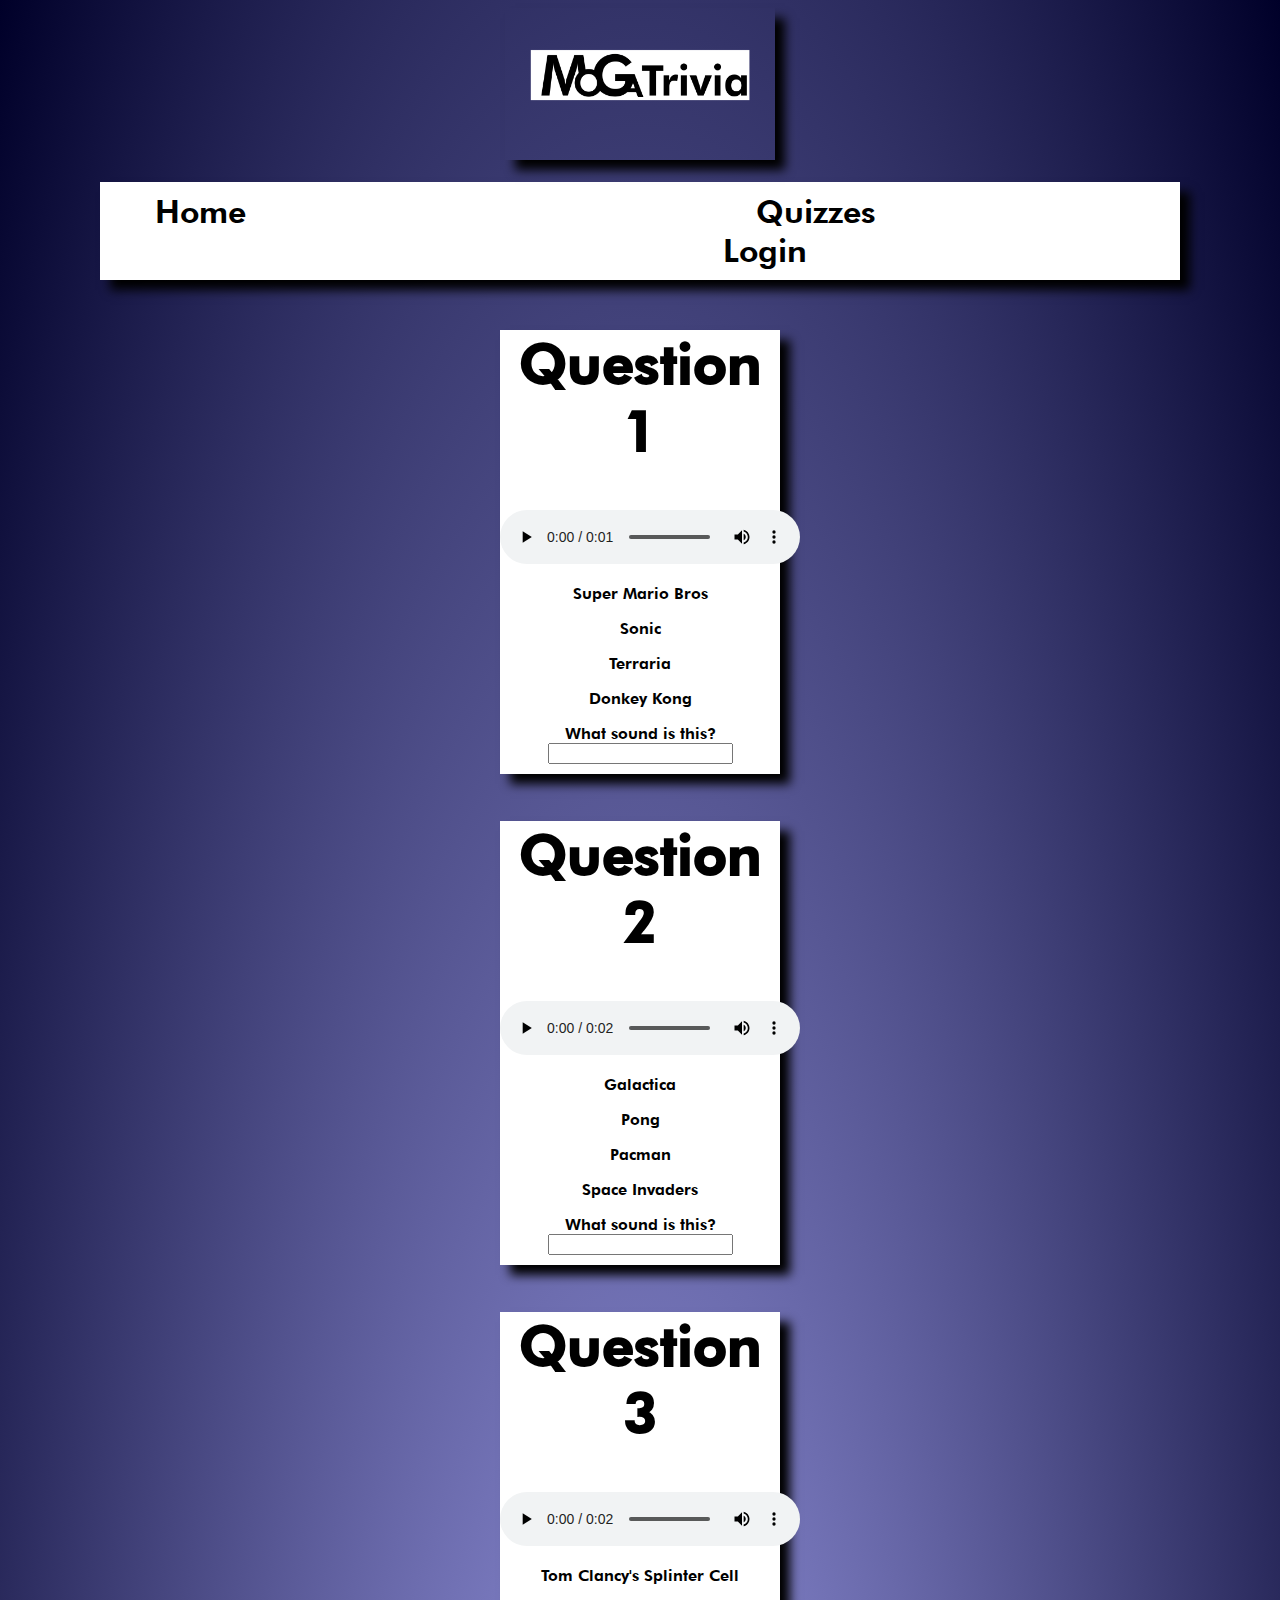
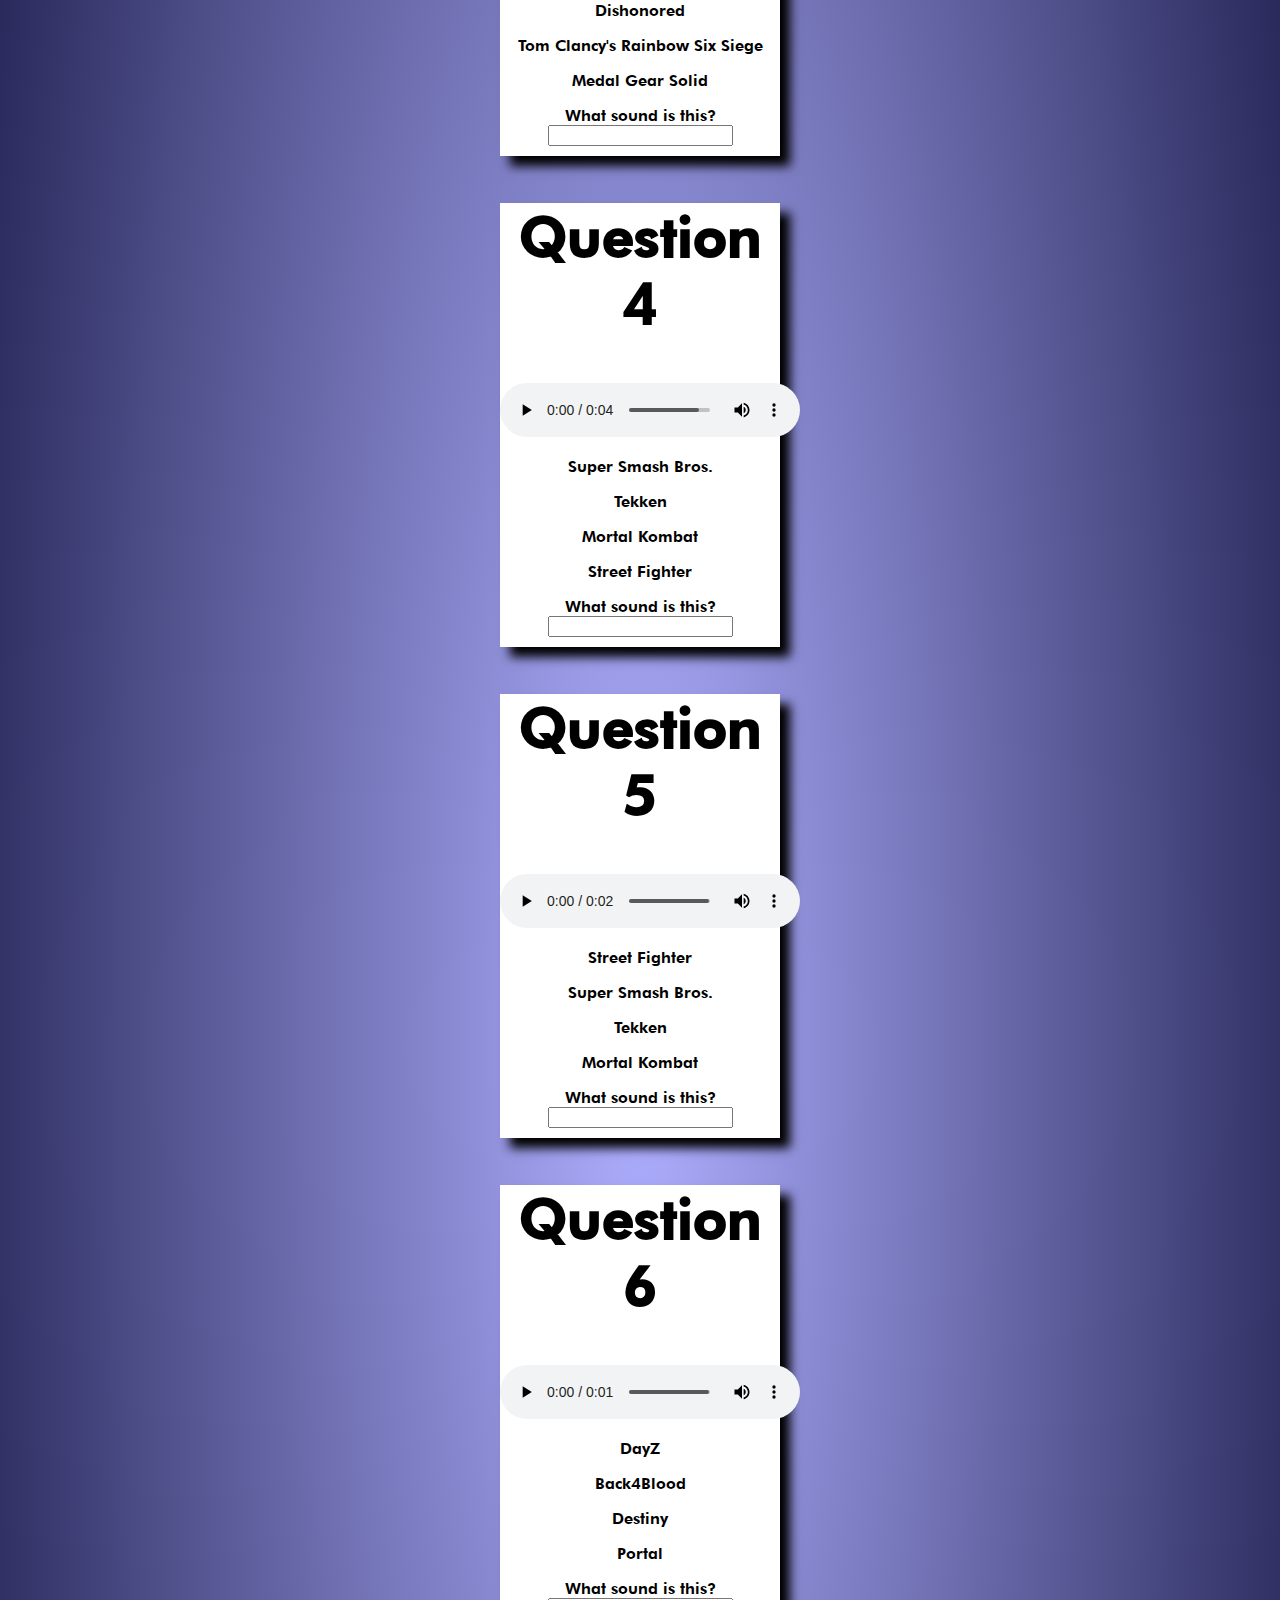
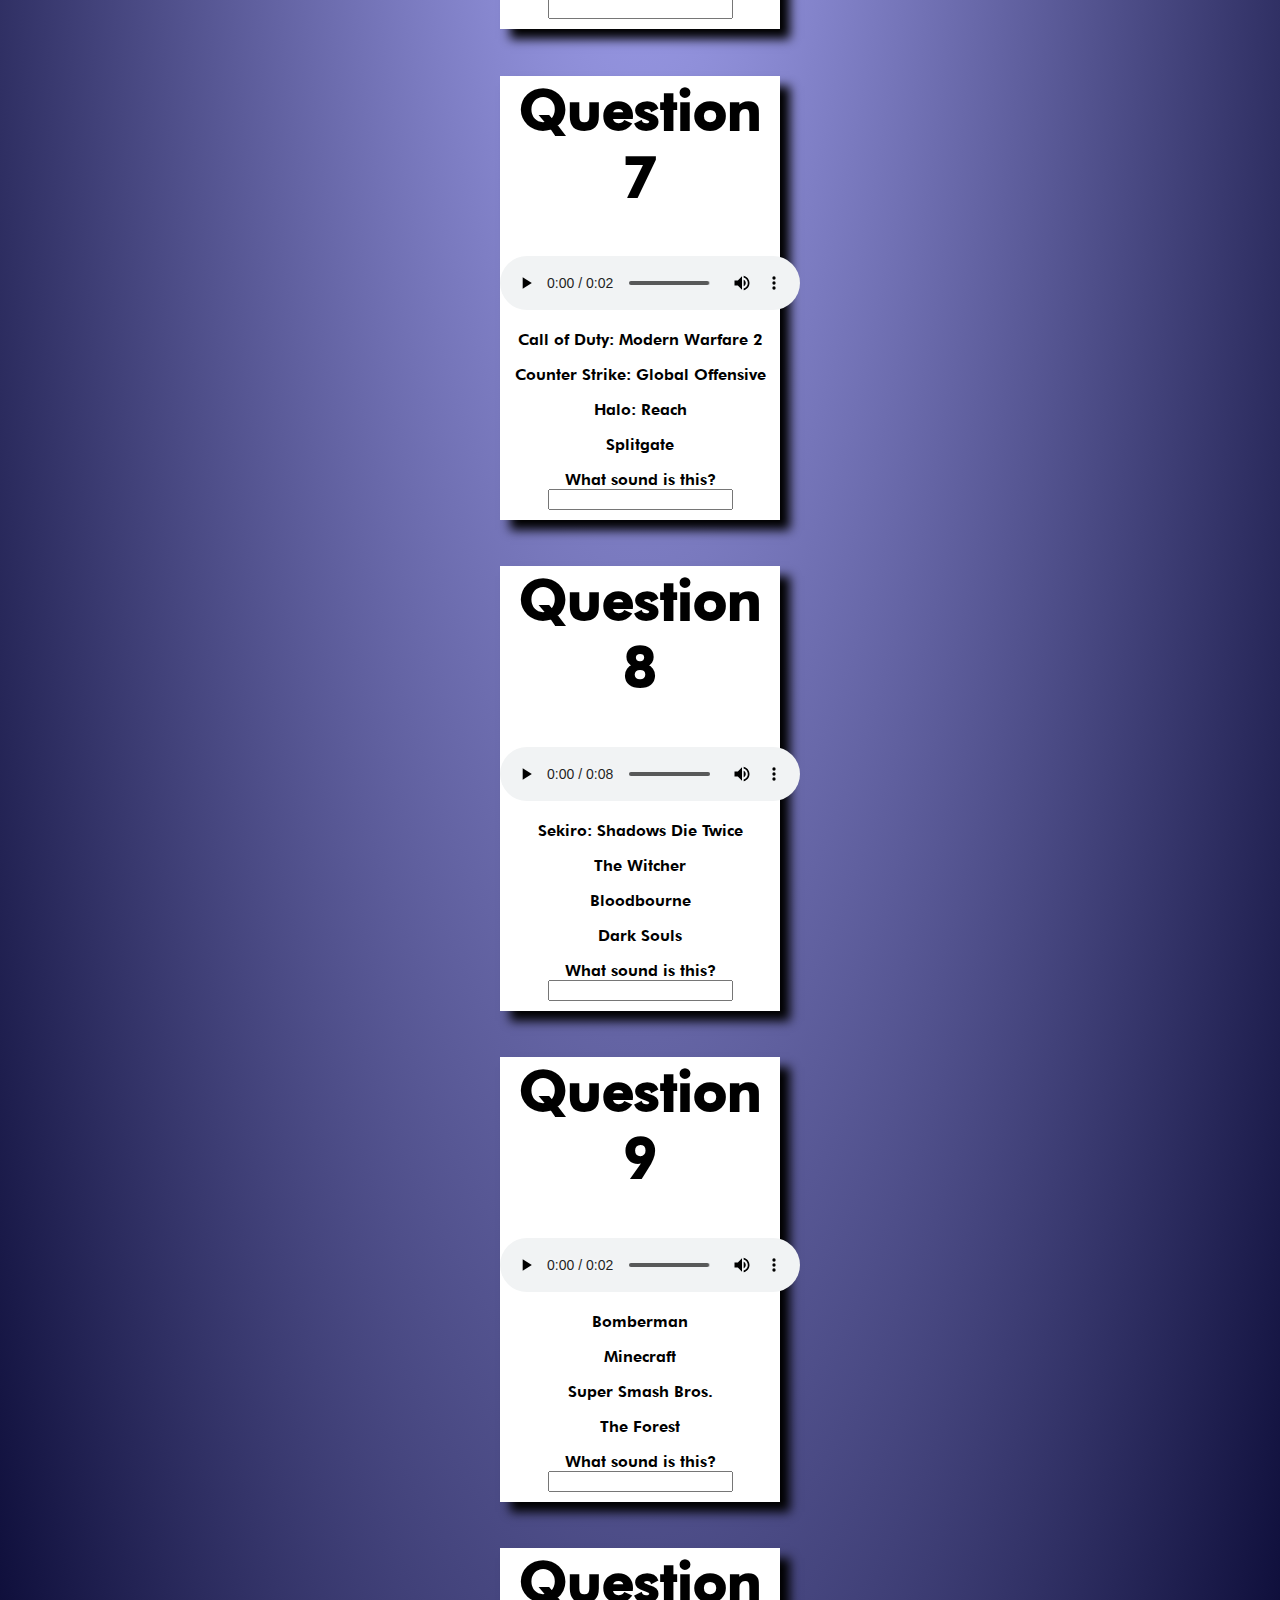
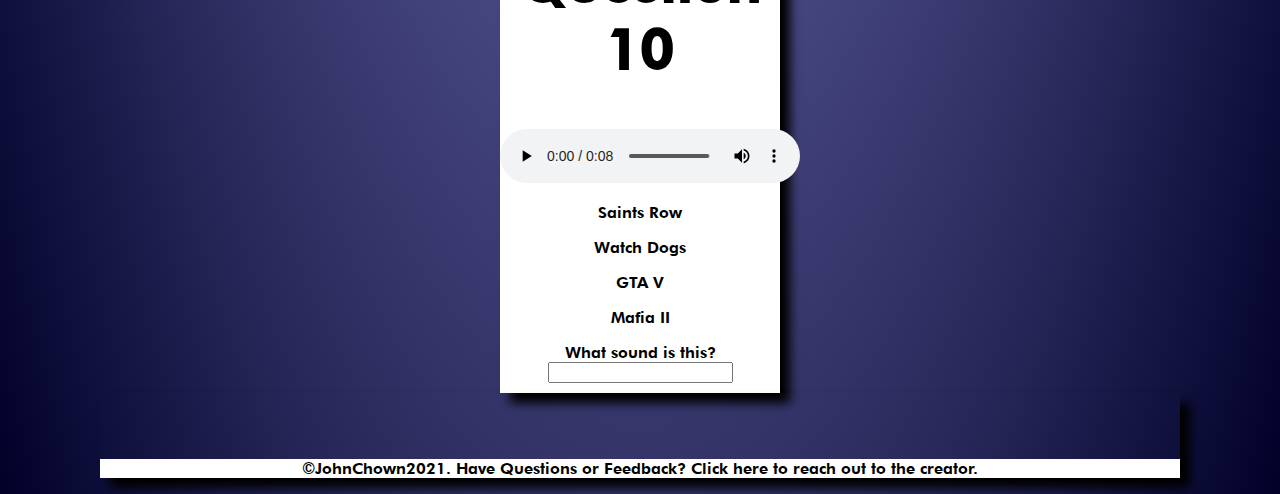
<file: html/quiz4.html>
<!DOCTYPE html>
<!DOCTYPE html>
<html lang="en">
<head>
    <meta charset="UTF-8">
    <meta http-equiv="X-UA-Compatible" content="IE=edge">
    <meta name="viewport" content="width=device-width, initial-scale=1.0">
    <title>MoGa Trivia - Quiz 4</title>
    <link rel="stylesheet" href="/css/audio_quiz_stylesheet.css">
</head>
<body>
    <header>
        <a class="img_link" href="/index.html"><img src="/images/webapp_logo_header.png" alt="webapp_logo_header" width="25%" height="25%"></a>
        <br><br>
        <nav>
            <a href="/index.html">Home</a>
            &nbsp;&nbsp;&nbsp;&nbsp;&nbsp;&nbsp;&nbsp;&nbsp;&nbsp;&nbsp;&nbsp;&nbsp;
            &nbsp;&nbsp;&nbsp;&nbsp;&nbsp;&nbsp;&nbsp;&nbsp;&nbsp;&nbsp;&nbsp;&nbsp;
            
            <a href="/html/quizzes_page.html">Quizzes</a>
            &nbsp;&nbsp;&nbsp;&nbsp;&nbsp;&nbsp;&nbsp;&nbsp;&nbsp;&nbsp;&nbsp;&nbsp;
            &nbsp;&nbsp;&nbsp;&nbsp;&nbsp;&nbsp;&nbsp;&nbsp;&nbsp;&nbsp;&nbsp;&nbsp;
            
            <a href="/html/login_page.html">Login</a>
        </nav>
    </header>


    <main>
        <div class="q1">
            <h2>Question 1</h2>
            <audio src="/audio/game1.mp3" controls></audio>
            <p id="q4_q1_a1">
                Super Mario Bros
            </p>
            <p id="q4_q1_a2">
                Sonic
            </p>
            <p id="q4_q1_a3">
                Terraria
            </p>
            <p id="q4_q1_a4">
                Donkey Kong
            </p>
            <label for="wq1">What sound is this?</label>
            <input type="text" name="wq1">
        </div>

        <div class="q2">
            <h2>Question 2</h2>
            <audio src="/audio/game2.mp3" controls></audio>
            <p id="q4_q2_a1">
                Galactica
            </p>
            <p id="q4_q1_a2">
                Pong
            </p>
            <p id="q4_q1_a3">
                Pacman
            </p>
            <p id="q4_q1_a4">
                Space Invaders
            </p>
            <label for="wq2">What sound is this?</label>
            <input type="text" name="wq2">
        </div>

        <div class="q3">
            <h2>Question 3</h2>
            <audio src="/audio/game3.mp3" controls></audio>
            <p id="q4_q3_a1">
                Tom Clancy's Splinter Cell
            </p>
            <p id="q4_q3_a2">
                Dishonored
            </p>
            <p id="q4_q3_a3">
                Tom Clancy's Rainbow Six Siege
            </p>
            <p id="q4_q3_a4">
                Medal Gear Solid
            </p>
            <label for="wq3">What sound is this?</label>
            <input type="text" name="wq3">
        </div>

        <div class="q4">
            <h2>Question 4</h2>
            <audio src="/audio/game4.mp3" controls></audio>
            <p id="q4_q4_a1">
                Super Smash Bros.
            </p>
            <p id="q4_q4_a2">
                Tekken
            </p>
            <p id="q4_q4_a3">
                Mortal Kombat
            </p>
            <p id="q4_q4_a4">
                Street Fighter
            </p>
            <label for="wq4">What sound is this?</label>
            <input type="text" name="wq4">
        </div>

        <div class="q5">
            <h2>Question 5</h2>
            <audio src="/audio/game5.mp3" controls></audio>
            <p id="q4_q5_a1">
                Street Fighter
            </p>
            <p id="q4_q5_a2">
                Super Smash Bros.
            </p>
            <p id="q4_q5_a3">
                Tekken
            </p>
            <p id="q4_q5_a4">
                Mortal Kombat
            </p>
            <label for="wq5">What sound is this?</label>
            <input type="text" name="wq5">
        </div>

        <div class="q6">
            <h2>Question 6</h2>
            <audio src="/audio/game6.mp3" controls></audio>
            <p id="q4_q6_a1">
                DayZ
            </p>
            <p id="q4_q6_a2">
                Back4Blood
            </p>
            <p id="q4_q6_a3">
                Destiny
            </p>
            <p id="q4_q6_a4">
                Portal
            </p>
            <label for="wq6">What sound is this?</label>
            <input type="text" name="wq6">
        </div>

        <div class="q7">
            <h2>Question 7</h2>
            <audio src="/audio/game7.mp3" controls></audio>
            <p id="q4_q7_a1">
                Call of Duty: Modern Warfare 2
            </p>
            <p id="q4_q7_a2">
                Counter Strike: Global Offensive
            </p>
            <p id="q4_q7_a3">
                Halo: Reach
            </p>
            <p id="q4_q7_a4">
                Splitgate
            </p>
            <label for="wq7">What sound is this?</label>
            <input type="text" name="wq7">
        </div>

        <div class="q8">
            <h2>Question 8</h2>
            <audio src="/audio/game8.mp3" controls></audio>
            <p id="q4_q8_a1">
                Sekiro: Shadows Die Twice
            </p>
            <p id="q4_q8_a2">
                The Witcher
            </p>
            <p id="q4_q8_a3">
                Bloodbourne
            </p>
            <p id="q4_q8_a4">
                Dark Souls
            </p>
            <label for="wq8">What sound is this?</label>
            <input type="text" name="wq8">
        </div>

        <div class="q9">
            <h2>Question 9</h2>
            <audio src="/audio/game9.mp3" controls></audio>
            <p id="q4_q9_a1">
                Bomberman
            </p>
            <p id="q4_q9_a2">
                Minecraft
            </p>
            <p id="q4_q9_a3">
                Super Smash Bros.
            </p>
            <p id="q4_q9_a4">
                The Forest
            </p>
            <label for="wq9">What sound is this?</label>
            <input type="text" name="wq9">
        </div>

        <div class="q10">
            <h2>Question 10</h2>
            <audio src="/audio/game10.mp3" controls></audio>
            <p id="q4_q10_a1">
                Saints Row
            </p>
            <p id="q4_q10_a2">
                Watch Dogs
            </p>
            <p id="q4_q10_a3">
                GTA V
            </p>
            <p id="q4_q10_a4">
                Mafia II
            </p>
            <label for="wq10">What sound is this?</label>
            <input type="text" name="wq10">
        </div>
    </main>

    <footer>
        <p class="foot_p">&copy;JohnChown2021. Have Questions or Feedback? Click <a class="here" href="mailto:johnchown@oakland.edu">here</a> to reach out to the creator.</p>
    </footer>
</body>
</html>
</file>
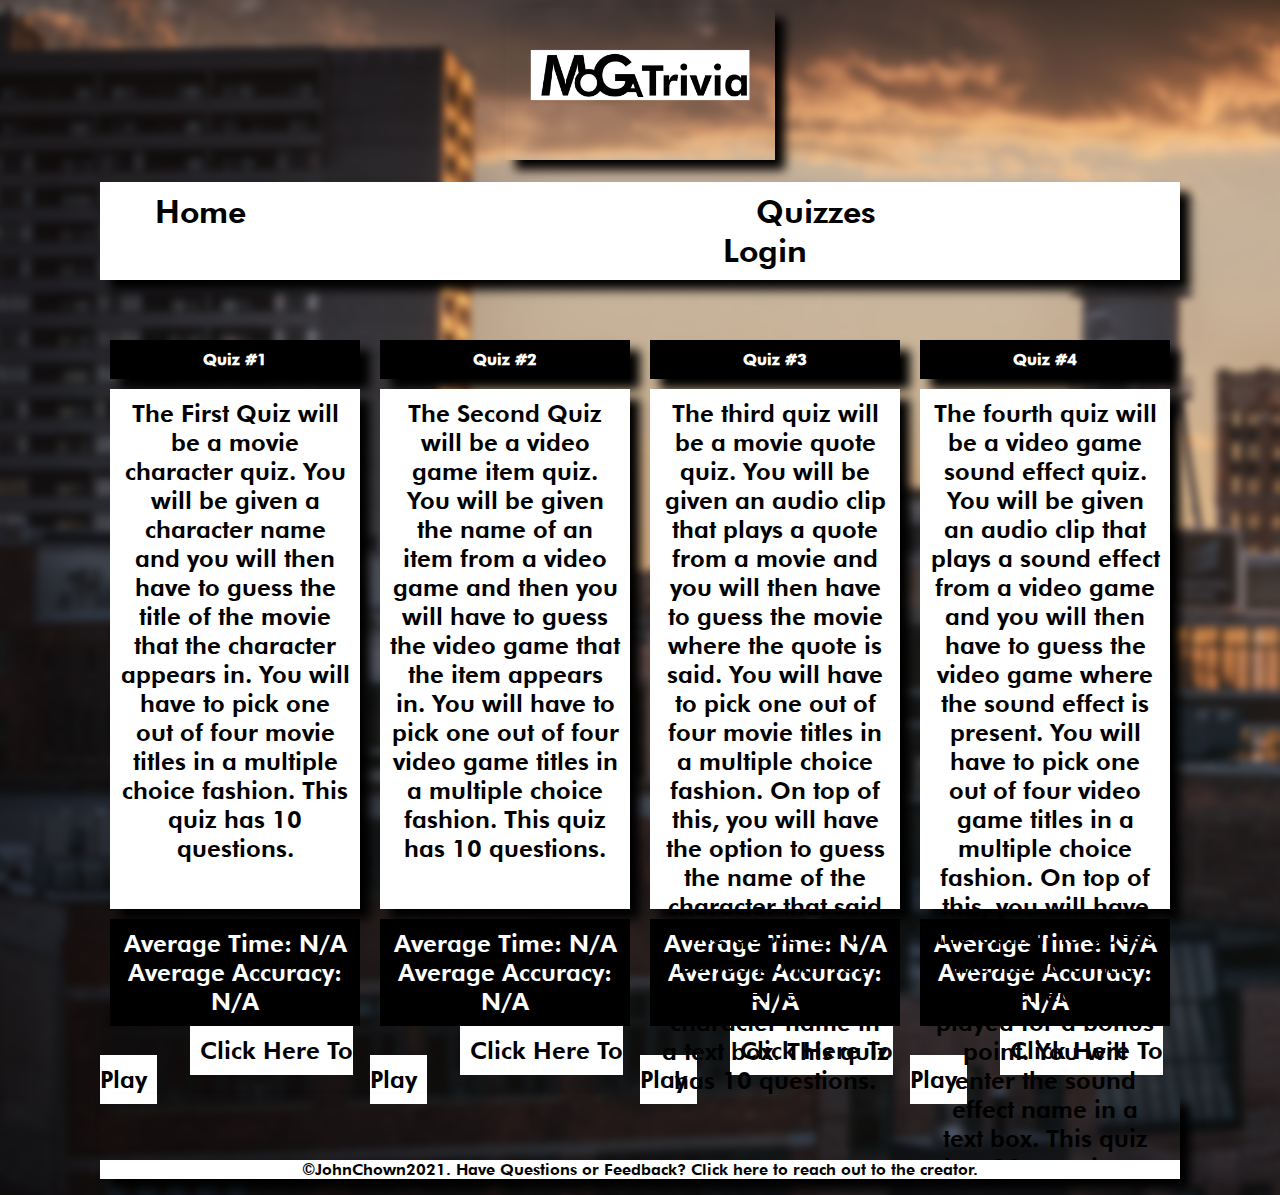
<file: html/quizzes_page.html>
<!DOCTYPE html>
<!DOCTYPE html>
<html lang="en">
<head>
    <meta charset="UTF-8">
    <meta http-equiv="X-UA-Compatible" content="IE=edge">
    <meta name="viewport" content="width=device-width, initial-scale=1.0">
    <title>MoGa Trivia - Quiz Info</title>
    <link rel="stylesheet" href="/css/quizzes_page_stylesheet.css">
</head>
<body>
    <header>
        <a class="img_link" href="/index.html"><img src="/images/webapp_logo_header.png" alt="webapp_logo_header" width="25%" height="25%"></a>
        
        <br><br>
        <nav>
            <a href="/index.html">Home</a>
            &nbsp;&nbsp;&nbsp;&nbsp;&nbsp;&nbsp;&nbsp;&nbsp;&nbsp;&nbsp;&nbsp;&nbsp;
            &nbsp;&nbsp;&nbsp;&nbsp;&nbsp;&nbsp;&nbsp;&nbsp;&nbsp;&nbsp;&nbsp;&nbsp;
            
            <a href="/html/quizzes_page.html">Quizzes</a>
            &nbsp;&nbsp;&nbsp;&nbsp;&nbsp;&nbsp;&nbsp;&nbsp;&nbsp;&nbsp;&nbsp;&nbsp;
            &nbsp;&nbsp;&nbsp;&nbsp;&nbsp;&nbsp;&nbsp;&nbsp;&nbsp;&nbsp;&nbsp;&nbsp;
            
            <a href="/html/login_page.html">Login</a>
        </nav>
    </header>

    <main>

        <section class="quiz_1">
            <h2>Quiz #1</h2>
            <p class="desc_q">
                The First Quiz will be a movie character quiz. 
                You will be given a character name and you will then have to guess the title of the movie that the character appears in. 
                You will have to pick one out of four movie titles in a multiple choice fashion.
                This quiz has 10 questions.
            </p>
            <p class="aver">Average Time: N/A <br>Average Accuracy: N/A</p>
            <a class="qa" href="/html/quiz1.html">Click Here To Play</a>
        </section>

        <section class="quiz_2">
            <h2>Quiz #2</h2>
            <p class="desc_q">
                The Second Quiz will be a video game item quiz. 
                You will be given the name of an item from a video game and then you will have to guess the video game that the item appears in.
                You will have to pick one out of four video game titles in a multiple choice fashion.
                This quiz has 10 questions.
            </p>
            <p class="aver">Average Time: N/A <br>Average Accuracy: N/A</p>
            <a class="qa" href="/html/quiz2.html">Click Here To Play</a>
        </section>

        <section class="quiz_3">
            <h2>Quiz #3</h2>
            <p class="desc_q">
                The third quiz will be a movie quote quiz.
                You will be given an audio clip that plays a quote from a movie and you will then have to guess the movie where the quote is said.
                You will have to pick one out of four movie titles in a multiple choice fashion.
                On top of this, you will have the option to guess the name of the character that said the quote for a bonus point.
                You will enter the character name in a text box.
                This quiz has 10 questions.
            </p>
            <p class="aver">Average Time: N/A <br>Average Accuracy: N/A</p>
            <a class="qa" href="/html/quiz3.html">Click Here To Play</a>
        </section>

        <section class="quiz_4">
            <h2>Quiz #4</h2>
            <p class="desc_q">
                The fourth quiz will be a video game sound effect quiz.
                You will be given an audio clip that plays a sound effect from a video game and you will then have to guess the video game where the sound effect is present.
                You will have to pick one out of four video game titles in a multiple choice fashion.
                On top of this, you will have the option to guess the name of the sound effect that is played for a bonus point.
                You will enter the sound effect name in a text box.
                This quiz has 10 questions.
            </p>
            <p class="aver">Average Time: N/A <br>Average Accuracy: N/A</p>
            <a class="qa" href="/html/quiz4.html">Click Here To Play</a>
        </section>
    </main>

    <footer>
        
        <p class="foot_p">&copy;JohnChown2021. Have Questions or Feedback? Click <a href="mailto:johnchown@oakland.edu">here</a> to reach out to the creator.</p>
       
    </footer>
</body>
</html>
</file>
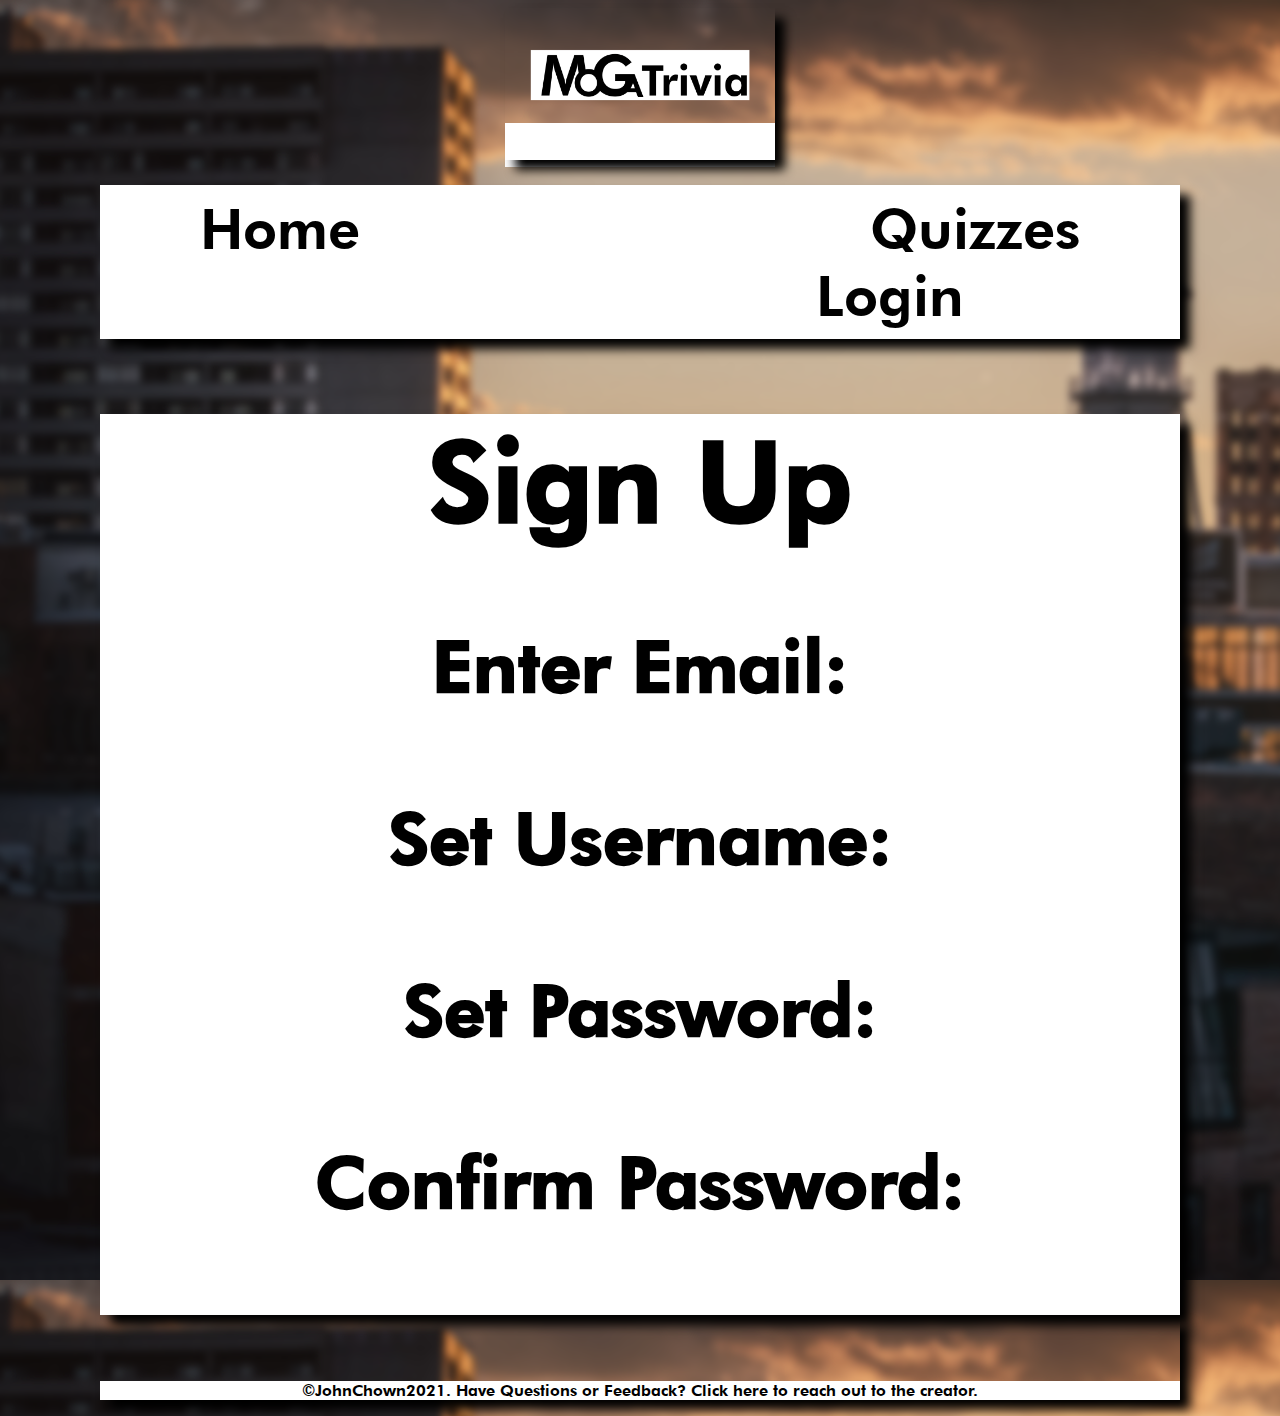
<file: html/signup_page.html>
<!DOCTYPE html>
<!DOCTYPE html>
<html lang="en">
<head>
    <meta charset="UTF-8">
    <meta http-equiv="X-UA-Compatible" content="IE=edge">
    <meta name="viewport" content="width=device-width, initial-scale=1.0">
    <title>MoGa Trivia - Signup</title>
    <link rel="stylesheet" href="/css/signup_page_stylesheet.css">
</head>
<body>
    <header>
        <a class="img_link" href="/index.html"><img src="/images/webapp_logo_header.png" alt="webapp_logo_header" width="25%" height="25%"></a>
        <br><br>
        <nav>
            <a href="/index.html">Home</a>
            &nbsp;&nbsp;&nbsp;&nbsp;&nbsp;&nbsp;&nbsp;&nbsp;&nbsp;&nbsp;&nbsp;&nbsp;
            &nbsp;&nbsp;&nbsp;&nbsp;&nbsp;&nbsp;&nbsp;&nbsp;&nbsp;&nbsp;&nbsp;&nbsp;
            
            <a href="/html/quizzes_page.html">Quizzes</a>
            &nbsp;&nbsp;&nbsp;&nbsp;&nbsp;&nbsp;&nbsp;&nbsp;&nbsp;&nbsp;&nbsp;&nbsp;
            &nbsp;&nbsp;&nbsp;&nbsp;&nbsp;&nbsp;&nbsp;&nbsp;&nbsp;&nbsp;&nbsp;&nbsp;
            
            <a href="/html/login_page.html">Login</a>
        </nav>
    </header>

    <main>
        <h1>Sign Up</h1>

        <h2>Enter Email:
            <br><br>
            Set Username:
            <br><br>
            Set Password:
            <br><br>
            Confirm Password:
        </h2>

    </main>


    <footer>
        
        <p class="foot_p">&copy;JohnChown2021. Have Questions or Feedback? Click <a class="here" href="mailto:johnchown@oakland.edu">here</a> to reach out to the creator.</p>
       
    </footer>

</body>
</html>
</file>
<file: css/home_page_stylesheet.css>
@font-face {
    font-family: Futura;
    src: url(/fonts/Futura\ Heavy\ font.ttf);
}


body{
    background-image: url(/images/web_background.png);
    margin-left: 100px;
    margin-right: 100px;
    max-width: initial;
    overflow-x: hidden;
}

img{
    box-shadow: 10px 10px 10px;
}

header{
    position: relative;
    text-align: center;
    
}

nav{
    background-color: white;
    font-family: futura;
    font-size: 200%;
    box-shadow: 10px 10px 10px;
    padding: 10px;
}

a{
    color:black;
    text-decoration: none;
    padding-top: 10px;
    
    
}
.htp{
    float:left;
    width: 65%;
}

.qqa{
    float: right;
    width: 30%;
}

h2.head_htp{
    background-color: black;
    color: white;
    text-align: center;
    
    font-family: futura;
    font-size: 300%;
    box-shadow: black 10px 10px 10px;
    padding: 10px;
    
}

p.desc{
    background-color: white;
    font-family: futura;
    text-align: center;
    
    position: relative;
    font-size: 200%;
    box-shadow: 10px 10px 10px;

    padding: 10px;
    height:423px;
    
}


h2.head_qqa{
    background-color: black;
    color: white;
    font-family: futura;
    font-size: 300%;
    text-align: center;
    padding: 10px;
    box-shadow: black 10px 10px 10px;
    
}


.quiz_links{
 
 background-color: white;
 text-align: center;
 font-family: futura;
 font-size: 150%;
 box-shadow: 10px 10px 10px;
 padding-top: 20px;
 height: 423px;

}




footer{
    clear:both;
    position:relative;
    
    box-shadow: 10px 10px 10px;
    padding-top: 50px;
}

.foot_p{
    background-color: white;
    font-family: futura;
    text-align: center;
    
}


a:hover{
  background-color: black;
    color: white;
}

.img_link:hover{
    color: black;
  }
</file>
<file: css/login_page_stylesheet.css>
@font-face {
    font-family: Futura;
    src: url(/fonts/Futura\ Heavy\ font.ttf);
}

body{
    background-image: url(/images/web_background.png);
    margin-left: 100px;
    margin-right: 100px;
    max-width: initial;
    overflow-x: hidden;
    overflow-y: scroll;
}

img{
    box-shadow: 10px 10px 10px;
}

header{
    position: relative;
    text-align: center;
    
}

nav{
    background-color: white;
    font-family: futura;
    font-size: 200%;
    box-shadow: 10px 10px 10px;
    padding: 10px;
    margin-bottom: 50px;
}

main{
    background-color: white;
    text-align: center;
    font-family: futura;
    padding-bottom: 30px;
    box-shadow: 10px 10px 10px;
}

h1{
    font-size: 700%;
}

 h2{
     font-size: 450%;
 }


a{
    color:black;
    text-decoration: none;
    padding-top: 10px;
    font-family: futura;
    background-color: white;
    font-size: 175%;
}

a:hover{
    background-color: black;
      color: white;
  }

  footer{
    
    
    box-shadow: 10px 10px 10px;
    padding-top: 50px;
}

.foot_p{
    background-color: white;
    font-family: futura;
    text-align: center;
    
}

.here{
    font-size: 100%;
    background-color: unset;
}

.img_link:hover{
    color: black;
  }
</file>
<file: css/text_quiz_stylesheet.css>
@font-face {
    font-family: Futura;
    src: url(/fonts/Futura\ Heavy\ font.ttf);
}



body{

    margin-left: 100px;
    margin-right: 100px;
    max-width: initial;
    overflow-x: hidden;
    overflow-y: scroll;
    background-image: repeating-radial-gradient(rgb(174, 174, 255), rgb(0, 0, 41));
    
}

img{
    box-shadow: 10px 10px 10px;
}

header{
    position: relative;
    text-align: center;
    
}

nav{
    background-color: white;
    font-family: futura;
    font-size: 200%;
    box-shadow: 10px 10px 10px;
    padding: 10px;
    margin-bottom: 50px;
}

.q1, .q2, .q3, .q4, .q5, .q6, .q7, .q8, .q9, .q10{
    background-color: white;
    text-align: center;
    font-family: futura;
    padding-bottom: 10px;
    box-shadow: 10px 10px 10px;
    margin-left: 400px;
    margin-right: 400px;

}

h1{
    font-size: 350%;
}

 h2{
     font-size: 350%;
     
 }


a{
    color:black;
    text-decoration: none;
    padding-top: 10px;
    font-family: futura;
    
    
}

a:hover{
    background-color: black;
      color: white;
  }

  footer{
    
    
    box-shadow: 10px 10px 10px;
    padding-top: 50px;
}

.foot_p{
    background-color: white;
    font-family: futura;
    text-align: center;
    
}

.img_link:hover{
    color: black;
  }
</file>
<file: css/audio_quiz_stylesheet.css>
@font-face {
    font-family: Futura;
    src: url(/fonts/Futura\ Heavy\ font.ttf);
}



body{

    margin-left: 100px;
    margin-right: 100px;
    max-width: initial;
    overflow-x: hidden;
    overflow-y: scroll;
    background-image: repeating-radial-gradient(rgb(174, 174, 255), rgb(0, 0, 41));
    
}

img{
    box-shadow: 10px 10px 10px;
}

header{
    position: relative;
    text-align: center;
    
}

nav{
    background-color: white;
    font-family: futura;
    font-size: 200%;
    box-shadow: 10px 10px 10px;
    padding: 10px;
    margin-bottom: 50px;
}

.q1, .q2, .q3, .q4, .q5, .q6, .q7, .q8, .q9, .q10{
    background-color: white;
    text-align: center;
    font-family: futura;
    padding-bottom: 10px;
    box-shadow: 10px 10px 10px;
    margin-left: 400px;
    margin-right: 400px;
    

}

h1{
    font-size: 350%;
}

 h2{
     font-size: 350%;
     
 }


a{
    color:black;
    text-decoration: none;
    padding-top: 10px;
    font-family: futura;
    
    
}

a:hover{
    background-color: black;
      color: white;
  }

  footer{
    
    
    box-shadow: 10px 10px 10px;
    padding-top: 50px;
}

.foot_p{
    background-color: white;
    font-family: futura;
    text-align: center;
    
}

.img_link:hover{
    color: black;
  }
</file>
<file: css/quizzes_page_stylesheet.css>
@font-face {
    font-family: Futura;
    src: url(/fonts/Futura\ Heavy\ font.ttf);
}

body{
    background-image: url(/images/web_background.png);
    margin-left: 100px;
    margin-right: 100px;
    max-width: initial;
    overflow-x: hidden;
    overflow-y: scroll;
}

img{
    box-shadow: 10px 10px 10px;
}

header{
    position: relative;
    text-align: center;
    
}

nav{
    background-color: white;
    font-family: futura;
    font-size: 200%;
    box-shadow: 10px 10px 10px;
    padding: 10px;
    margin-bottom: 50px;
}

a{
    color:black;
    text-decoration: none;
    padding-top: 10px;
    font-family: futura;
    
}

.quiz_1{
    float:left;
    width: 25%;
}

.quiz_2{
    float:left;
    width: 25%;
}

.quiz_3{
    float:left;
    width: 25%;
}

.quiz_4{
    float:left;
    width: 25%;
}

h2{
    background-color: black;
    color: white;
    text-align: center;
    
    font-family: futura;
    font-size: 100%;
    box-shadow: black 10px 10px 10px;
    padding: 10px;
    margin:10px;
}

.desc_q{
    background-color: white;
    font-family: futura;
    text-align: center;
    
    position: relative;
    font-size: 150%;
    box-shadow: 10px 10px 10px;

    padding: 10px;
    margin:10px;
    height: 500px;
}

.aver{
background-color: black;
color: white;
font-family: futura;
font-size: 150%;
margin:10px;
text-align: center;
padding: 10px;
}

footer{
    clear:both;
    position:relative;
    
    box-shadow: 10px 10px 10px;
    padding-top: 50px;
}

.foot_p{
    background-color: white;
    font-family: futura;
    text-align: center;
    
}

a:hover{
    background-color: black;
      color: white;
  }

  .qa{
      background-color:white;
      font-family: futura;
      text-align: center;
      font-size: 150%;
      padding: 10px;
      align-items: center;
      margin-left: 90px;
  }

  .img_link:hover{
    color: black;
  }
</file>
<file: css/signup_page_stylesheet.css>
@font-face {
    font-family: Futura;
    src: url(/fonts/Futura\ Heavy\ font.ttf);
}

body{
    background-image: url(/images/web_background.png);
    margin-left: 100px;
    margin-right: 100px;
    max-width: initial;
    overflow-x: hidden;
    overflow-y: scroll;
}

img{
    box-shadow: 10px 10px 10px;
}

header{
    position: relative;
    text-align: center;
    
}

nav{
    background-color: white;
    font-family: futura;
    font-size: 200%;
    box-shadow: 10px 10px 10px;
    padding: 10px;
    margin-bottom: 50px;
}

main{
    background-color: white;
    text-align: center;
    font-family: futura;
    padding-bottom: 30px;
    box-shadow: 10px 10px 10px;
}

h1{
    font-size: 700%;
}

 h2{
     font-size: 450%;
 }


a{
    color:black;
    text-decoration: none;
    padding-top: 10px;
    font-family: futura;
    background-color: white;
    font-size: 175%;
}

a:hover{
    background-color: black;
      color: white;
  }

  footer{
    
    
    box-shadow: 10px 10px 10px;
    padding-top: 50px;
}

.foot_p{
    background-color: white;
    font-family: futura;
    text-align: center;
    
}

.here{
    font-size: 100%;
    background-color: unset;
}

.img_link:hover{
    color: black;
  }
</file>
